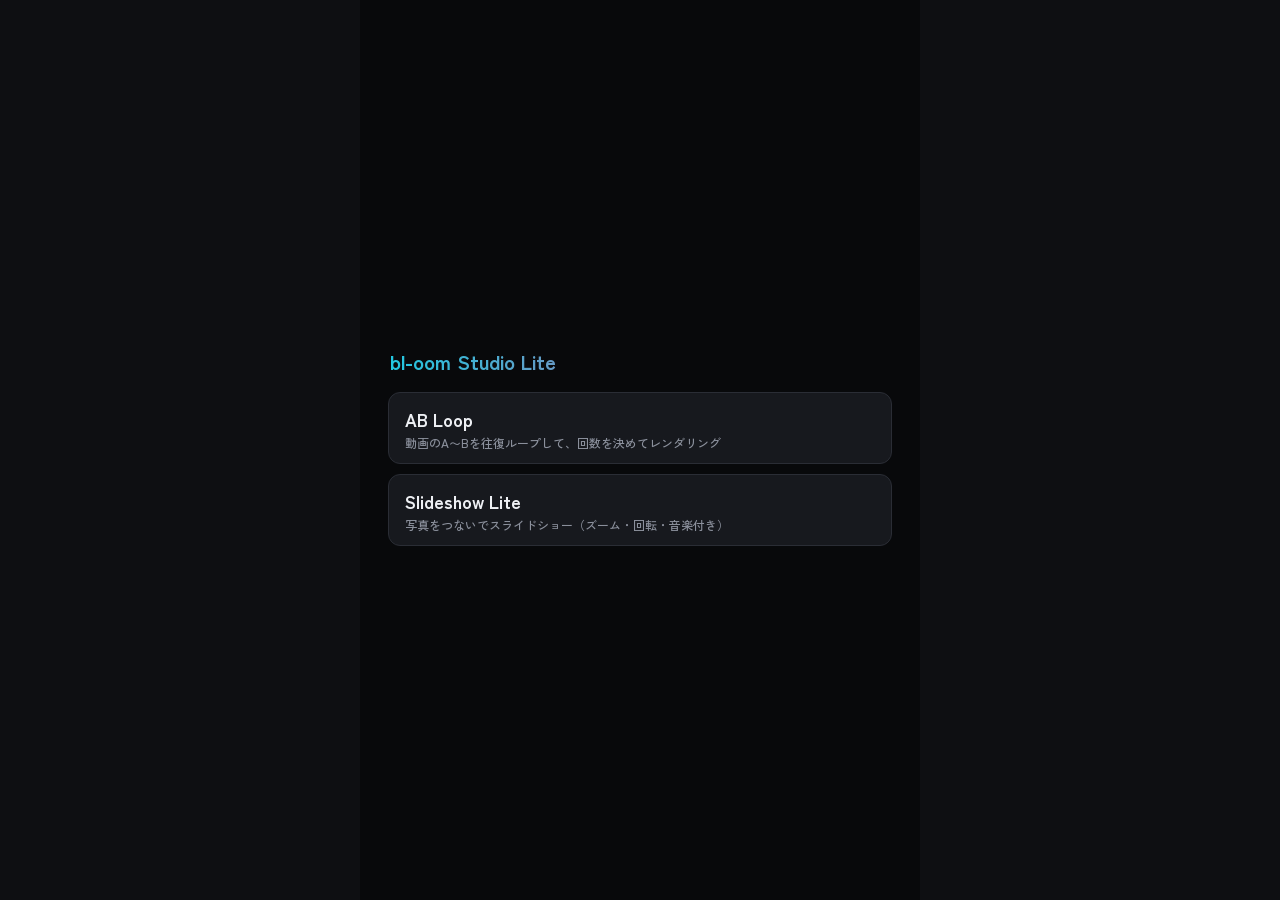
<file: index.html>
<!DOCTYPE html>
<html lang="ja">
<head>
<meta charset="utf-8">
<meta name="viewport" content="width=device-width,initial-scale=1">
<title>bl-oom Studio Lite</title>
<link rel="manifest" href="manifest.json">
<link rel="icon" href="icon.svg">
<meta name="theme-color" content="#0e0f12">
<script>
// 前回使った道具をそのまま開く（?menu を付けると一覧）
(function(){try{var id=localStorage.getItem('bl_studio_last');if(id&&!/[?&]menu/.test(location.search)&&/^(ab-loop|slideshow)$/.test(id))location.replace(id+'/')}catch(e){}})();
</script>
<link href="https://fonts.googleapis.com/css2?family=Zen+Kaku+Gothic+New:wght@500;700&family=Overpass+Mono:wght@600&display=swap" rel="stylesheet">
<link rel="stylesheet" href="common.css">
</head>
<body>
<script src="common.js"></script>
<script>BL.menu(null)</script>
</body>
</html>
</file>
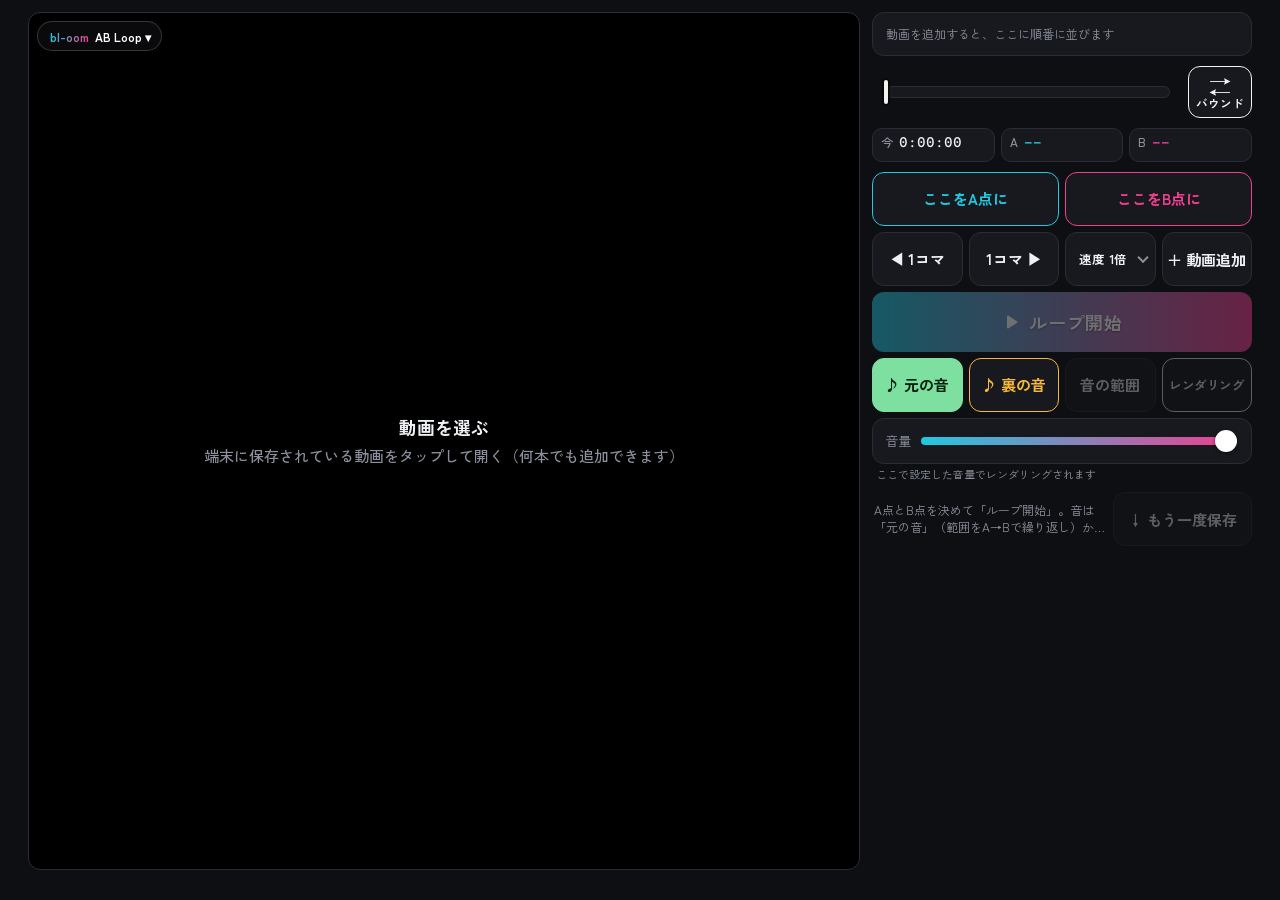
<file: ab-loop/index.html>
<!DOCTYPE html>
<html lang="ja">
<head>
<meta charset="utf-8">
<meta name="viewport" content="width=device-width,initial-scale=1">
<title>AB Loop – bl-oom Studio Lite</title>
<link rel="manifest" href="../manifest.json">
<link rel="icon" href="../icon.svg">
<meta name="theme-color" content="#0e0f12">
<link rel="preconnect" href="https://fonts.googleapis.com">
<link href="https://fonts.googleapis.com/css2?family=Zen+Kaku+Gothic+New:wght@500;700&family=Overpass+Mono:wght@600&display=swap" rel="stylesheet">
<link rel="stylesheet" href="../common.css">
<style>
/*
VOICE: 編集室の道具。静かで確実、操作に迷わない。
IDEA: 編集ソフトのタイムライン（IN/OUT点とループ範囲）。
PICTURE: 残りの高さいっぱいの映像プレビュー、その下にA-B範囲が光るタイムライン。
COLOUR/TYPE: 黒に近いモニター面、A=シアン、B=マゼンタ。Zen Kaku Gothic + 等幅数字。
LAYOUT: 常に1画面に収める。縦長画面は上プレビュー・下操作、幅広画面(Fold内画面)は左プレビュー・右操作。ボタン位置は固定。
*/






h1{order:-1;font-size:16px;margin:0 2px;font-weight:700;flex:none}
.stage{order:0;position:relative;flex:1 1 auto;min-height:120px;background:#000;border-radius:12px;overflow:hidden;border:1px solid var(--line)}
.stage video,.stage canvas{position:absolute;inset:0;width:100%;height:100%;object-fit:contain}
.stage canvas{display:none}
.stage.looping canvas{display:block}.stage.looping video{visibility:hidden}


.badge{position:absolute;left:8px;top:8px;font:600 12px "Overpass Mono",monospace;background:rgba(0,0,0,.65);padding:3px 9px;border-radius:99px;display:none}
.stage.looping .badge{display:none}
.badge,.fsbtn{display:none!important}
.stage.fs{position:fixed;inset:0;z-index:50;border-radius:0;border:0;background:#000;min-height:0}
.stage.fs .resume,.stage.fs .sheet{display:none}
.badge{pointer-events:none}

.stage:fullscreen .resume,.stage:fullscreen .sheet,.stage:fullscreen .badge{display:none!important}
.fsbtn{position:absolute;right:8px;top:8px;z-index:2;width:auto;height:32px;padding:0 10px;font-size:12px;background:rgba(0,0,0,.6);border:1px solid #fff3;display:none}
.stage.has .fsbtn{display:flex}.stage:fullscreen .fsbtn{display:none}
.side>*{order:1;flex:none}.side>h1{order:-1}
.clips{display:flex;gap:6px;overflow-x:auto;height:44px;flex:none;padding:3px;touch-action:pan-x;user-select:none;-webkit-user-select:none;-webkit-touch-callout:none;background:var(--panel);border:1px solid var(--line);border-radius:12px;scrollbar-width:none}
.clips::-webkit-scrollbar{display:none}
.clips .cl{position:relative;flex:0 0 64px;height:36px;border-radius:7px;overflow:hidden;border:2px solid transparent;background:#000;cursor:pointer}
.clips .cl img{width:100%;height:100%;object-fit:cover;display:block;pointer-events:none}
.clips .cl i{position:absolute;left:3px;bottom:1px;font:600 10px "Overpass Mono",monospace;font-style:normal;color:#fff;text-shadow:0 0 3px #000,0 0 2px #000}
.clips .cl.sel{border-color:var(--a)}
.clips .cl.play{border-color:var(--b)}
.clips .cl.lift{transform:scale(1.12);border-color:#fff;box-shadow:0 4px 14px #000a;z-index:2}
.clips .none{color:var(--mute);font-size:12px;display:flex;align-items:center;padding:0 10px;white-space:nowrap}
.cdel{color:#ff8a8a}
.tlrow{display:grid;grid-template-columns:minmax(0,1fr) 64px;gap:8px;align-items:center}
.tl{position:relative;height:44px;touch-action:none;cursor:ew-resize;margin:0 10px 0 14px}
.playb{height:46px;font-size:18px}





.grad{background:linear-gradient(90deg,var(--a),var(--b));color:#fff;border:0;text-shadow:0 1px 2px #0005;font-size:16px}
#esheet{border-color:transparent;background:linear-gradient(var(--bg),var(--bg)) padding-box,linear-gradient(90deg,var(--a),var(--b)) border-box;border:1.5px solid transparent}
#esheet .selb{border-color:#3a3f4b}
.erow{display:grid;grid-template-columns:48px minmax(0,1fr);gap:8px;align-items:center;color:var(--mute);font-size:13px}

.range{position:absolute;top:16px;height:12px;background:linear-gradient(90deg,var(--a),var(--b));opacity:.55;border-radius:6px;display:none}
.mk{position:absolute;top:14px;width:3px;height:28px;margin-left:-1.5px;display:none}
.mk.ghost{opacity:.5}
.mk.drag span{transform:translateX(-50%) scale(1.25)}
.mk span{position:absolute;top:-14px;left:50%;transform:translateX(-50%);font:700 12px "Overpass Mono",monospace;color:#000;border-radius:5px;padding:1px 7px;transition:transform .1s}
#mA{background:var(--a)}#mA span{background:var(--a)}#mB{background:var(--b)}#mB span{background:var(--b)}


.times div{background:var(--panel);border:1px solid var(--line);border-radius:10px;padding:4px 8px;white-space:nowrap;display:flex;gap:6px;align-items:baseline;height:34px}

#tA{color:var(--a)}#tB{color:var(--b)}

button,select,.dl{font:700 14px "Zen Kaku Gothic New",sans-serif;color:var(--ink);background:var(--panel);border:1px solid var(--line);border-radius:12px;height:46px;padding:4px 2px;cursor:pointer;display:flex;align-items:center;justify-content:center;text-align:center;line-height:1.15;width:100%}
label.btn{font:700 14px "Zen Kaku Gothic New",sans-serif;background:var(--panel);border:1px solid var(--line);border-radius:12px;height:46px;display:flex;align-items:center;justify-content:center;text-align:center;cursor:pointer}
button:active{transform:scale(.97)}
/* ボタンは影なしのフラット */
button,label.btn,.dl{box-shadow:none}
button:focus-visible,select:focus-visible{outline:2px solid var(--a);outline-offset:2px}

select{appearance:none;text-align-last:center;font-size:14px}
.setA{border-color:var(--a);color:var(--a)}.setB{border-color:var(--b);color:var(--b)}

.go{grid-column:span 4;height:52px;font-size:18px;background:linear-gradient(90deg,var(--a),var(--b));color:#fff;border:0;text-shadow:0 1px 2px #0005}
.go:disabled{opacity:.4}
.go{gap:8px;letter-spacing:.04em}

.go.on{background:linear-gradient(#17191e,#17191e) padding-box,linear-gradient(90deg,var(--a),var(--b)) border-box;border:2px solid transparent;color:#fff;text-shadow:none}

button.orig{border-color:#7ee0a0;color:#7ee0a0}
button.orig.on{background:#7ee0a0;color:#06210f}
label.bgm{border-color:#f5b83d;color:#f5b83d;overflow:hidden;white-space:nowrap;text-overflow:ellipsis;padding:0 8px;display:block;line-height:44px}
label.bgm.has{background:#f5b83d;color:#1a1300}






select.nat{display:none}

.selb{padding-right:16px!important;white-space:nowrap;font-size:12.5px!important;letter-spacing:-.02em}
.selb{position:relative}
.selb::after{content:"";position:absolute;right:8px;top:50%;width:6px;height:6px;border-right:2px solid var(--mute);border-bottom:2px solid var(--mute);transform:translateY(-70%) rotate(45deg)}
.sheet.pick{z-index:7}


.elab{color:var(--mute);font-size:12px;margin:2px 2px -2px}
.opt.sel,.qlist button.sel{background:linear-gradient(90deg,var(--a),var(--b));color:#fff;border:0;text-shadow:0 1px 2px #0005}









.estart{height:52px;flex:none}
.picklist button.sel{background:linear-gradient(90deg,var(--a),var(--b));color:#fff;border:0;text-shadow:0 1px 2px #0005}

.sheet[hidden]{display:none}
.shd{display:flex;justify-content:space-between;align-items:center}
.shd span{font:600 14px "Overpass Mono",monospace;color:var(--ink)}
.rg2{background:#f5b83d}
#bmA,#bmB{background:#f5b83d}#bmA span,#bmB span{background:#f5b83d}

.resume{position:absolute;left:12px;right:12px;bottom:12px;z-index:3;width:auto;height:52px;background:#9b8cff;color:#14102e;border:0;font-size:15px;white-space:nowrap;overflow:hidden;text-overflow:ellipsis;padding:0 12px;display:block}
.resume[hidden]{display:none}
.pbtn{border-color:#9b8cff;color:#c9c0ff}

.prow{display:grid;grid-template-columns:minmax(0,1fr) 90px;gap:6px}
.prow input{font:16px "Zen Kaku Gothic New",sans-serif;background:var(--panel);color:var(--ink);border:1px solid var(--line);border-radius:12px;height:46px;padding:0 12px}
.pinfo{margin:0;color:var(--mute);font-size:12px}
.plist{display:flex;flex-direction:column;gap:6px}
.pi{display:grid;grid-template-columns:64px minmax(0,1fr) 64px 52px;gap:8px;align-items:center;background:var(--panel);border:1px solid var(--line);border-radius:12px;padding:6px}
.pi.cur{border-color:#9b8cff}
.pi img,.pi .ph{width:64px;height:40px;object-fit:cover;border-radius:6px;background:#000}
.pi b{display:block;font-size:14px;white-space:nowrap;overflow:hidden;text-overflow:ellipsis}
.pi small{color:var(--mute);font-size:12px}
.pi button{height:40px;font-size:13px}
.pi .del{color:#ff8a8a}
/* 横長の画面（タブレット横向きなど）：左プレビュー、右操作 */
@media (min-width:700px) and (min-aspect-ratio:5/4){
  .wrap{max-width:none;display:grid;grid-template-columns:minmax(0,1fr) 380px;grid-template-rows:minmax(0,1fr);gap:12px;padding:12px max(var(--edge),env(safe-area-inset-right)) max(var(--edgeB),env(safe-area-inset-bottom)) max(var(--edge),env(safe-area-inset-left))}
  .stage{height:100%}
  .side{display:flex;flex-direction:column;gap:10px;overflow:auto;position:relative}
  h1{font-size:20px}
  button,select,.dl,label.btn{height:54px;font-size:15px}
  .go{height:60px}
  label.bgm{line-height:52px}
}
/* 横向きスマホなど高さが低いとき */
@media (max-height:520px) and (min-aspect-ratio:1/1){
  .wrap{display:grid;grid-template-columns:minmax(0,1fr) 340px;grid-template-rows:minmax(0,1fr);gap:8px;max-width:none}
  .stage{height:100%}
  .side{display:flex;flex-direction:column;gap:6px;overflow:auto;position:relative}
  h1{display:none}
}
@media (max-height:700px) and (max-aspect-ratio:1/1){h1{display:none}}
/* Fold内画面など幅が広い縦〜正方形：操作ボタンを大きく */
@media (min-width:700px) and (max-aspect-ratio:5/4){
  .wrap{max-width:860px;gap:10px;padding:12px max(var(--edge),env(safe-area-inset-right)) max(var(--edgeB),env(safe-area-inset-bottom)) max(var(--edge),env(safe-area-inset-left))}
  button,select,.dl,label.btn{height:52px;font-size:15px}
  .go{height:58px}
  label.bgm{line-height:50px}
}
</style>
</head>
<body>
<div class="wrap">
<div class="stage" id="stage">
  <video id="v" playsinline preload="auto"></video>
  <canvas id="cv"></canvas>
  <div class="badge" id="badge">▶ A→B</div>
  <button class="resume" id="resume" hidden></button>
  <button class="fsbtn" id="fs">⛶ 全画面</button>
  <label class="empty" id="empty" for="file"><div><b>動画を選ぶ</b>端末に保存されている動画をタップして開く（何本でも追加できます）</div></label>
</div>
<div class="side">
  <div class="sheet pick" id="pick" hidden>
    <div class="shd"><b id="pickT">選択</b><button id="pickX" class="okb mini">閉じる</button></div>
    <div class="picklist" id="pickL"></div>
  </div>
  <div class="sheet" id="esheet" hidden>
    <div class="shd"><b>レンダリング</b><button id="eclose" class="okb mini">閉じる</button></div>
    <select id="rep" class="nat" aria-label="回数"><option value="audio" selected>音声合わせ</option><option value="1">1回</option><option value="2">2回</option><option value="3">3回</option><option value="4">4回</option><option value="5">5回</option><option value="6">6回</option><option value="7">7回</option><option value="8">8回</option><option value="9">9回</option><option value="10">10回</option><option value="11">11回</option><option value="12">12回</option><option value="13">13回</option><option value="14">14回</option><option value="15">15回</option><option value="16">16回</option><option value="17">17回</option><option value="18">18回</option><option value="19">19回</option><option value="20">20回</option><option value="21">21回</option><option value="22">22回</option><option value="23">23回</option><option value="24">24回</option><option value="25">25回</option><option value="26">26回</option><option value="27">27回</option><option value="28">28回</option><option value="29">29回</option><option value="30">30回</option></select>
    <select id="q" class="nat" aria-label="画質"><option value="src" selected>素材と同じ</option><option value="720">標準（720p）</option><option value="1080">高め（1080p）</option></select>
    <small class="elab">回数</small>
    <button type="button" id="repAudio" class="opt">音声合わせ</button>
    <div class="repwrap" id="repwrap"><div class="repmark"></div><div class="repsl" id="repsl"></div></div>
    <small class="elab">画質</small>
    <div class="qlist" id="qlist"></div>
    <button id="estart" class="grad estart">レンダリング開始</button>
  </div>
  <div class="sheet" id="psheet" hidden>
    <div class="shd"><b>プロジェクト</b><button id="pclose" class="okb mini">閉じる</button></div>
    <div class="prow"><input id="pname" type="text" placeholder="プロジェクト名" maxlength="40"><button id="psave" class="okb">保存</button></div>
    <p class="pinfo" id="pinfo">動画・裏の音・A/B点・速度などをまとめてこの端末に保存します。</p>
    <div class="plist" id="plist"></div>
  </div>
  <div class="sheet" id="sheet" hidden>
    <div class="shd"><b>音のA・B</b><span id="bnow">0:00:00</span></div>
    <div class="tl" id="btl"><div class="track"></div><div class="range rg2" id="brange"></div>
      <div class="mk" id="bmA"><span>A</span></div><div class="mk" id="bmB"><span>B</span></div><div class="head" id="bhead" style="left:0"></div></div>
    <div class="times"><div><small>A</small><span id="btA">頭</span></div><div><small>B</small><span id="btB">最後</span></div><div><small>長さ</small><span id="bdur">--</span></div></div>
    <div class="grid">
      <button id="bback">◀ 1秒</button><button id="bplay">試聴</button><button id="bfwd">1秒 ▶</button><button id="bok" class="okb">閉じる</button>
      <button class="setA" id="bsetA">ここを音A</button><button class="setB" id="bsetB">ここを音B</button><button id="breset">リセット</button><button id="bclr">音を外す</button>
    </div>
  </div>
<div class="sheet" id="csheet" hidden>
    <div class="shd"><b id="cT">動画</b><button id="cX" class="okb mini">閉じる</button></div>
    <p class="pinfo" id="cInfo"></p>
    <div class="grid"><button id="cPrev" class="wide2">◀ 前へ</button><button id="cNext" class="wide2">後へ ▶</button><button id="cDel" class="wide2 cdel">この動画を外す</button><label class="btn wide2" for="file">＋ 動画追加</label></div>
  </div>
<div class="clips" id="clips"><div class="none">動画を追加すると、ここに順番に並びます</div></div>
<div class="tlrow">
<div class="tl" id="tl">
  <div class="track"></div>
  <div class="range" id="range"></div>
  <div class="mk" id="mA"><span>A</span></div>
  <div class="mk" id="mB"><span>B</span></div>
  <div class="head" id="head" style="left:0"></div>
</div>
<button class="mode" id="mode" data-m="pp" aria-label="バウンド" title="バウンド"><span class="mi">⇄</span><span class="mt">バウンド</span></button>
</div>
<div class="times">
  <div><small>今</small><span id="tN">0:00.00</span></div>
  <div><small>A</small><span id="tA">--</span></div>
  <div><small>B</small><span id="tB">--</span></div>
</div>
<div class="grid">
  <button class="setA wide2" id="setA">ここをA点に</button>
  <button class="setB wide2" id="setB">ここをB点に</button>
  <button id="back">◀ 1コマ</button>
  <button id="fwd">1コマ ▶</button>
  <select id="spd" aria-label="速度">
    <option value="0.25">0.25倍</option><option value="0.5">0.5倍</option><option value="1" selected>1倍（標準）</option><option value="1.5">1.5倍</option><option value="2">2倍</option><option value="3">3倍</option>
  </select>
  <label class="btn" for="file">＋ 動画追加</label>
  <button class="go" id="go" disabled><svg class="gi" viewBox="0 0 20 20" aria-hidden="true"><path d="M6 4.2v11.6c0 .6.7 1 1.2.7l9-5.8c.5-.3.5-1 0-1.3l-9-5.8C6.7 3.2 6 3.6 6 4.2z" fill="currentColor"/></svg><span>ループ開始</span></button>
  <button class="orig on" id="orig" aria-pressed="true">♪ 元の音</button>
  <label class="btn bgm" for="bfile" id="bname">♪ 裏の音</label>
  <button id="bopen" disabled>音の範囲</button>
  <button id="exp" class="exp" disabled>レンダリング</button>
  <div class="volbox"><label class="vol"><span>音量</span><input type="range" id="bvol" min="0" max="1" step="0.05" value="1" aria-label="音量"></label><small>ここで設定した音量でレンダリングされます</small></div>
  <button id="popen" class="pbtn" hidden>プロジェクト</button>
</div>
<div class="bar">
  <p class="note" id="note">A点とB点を決めて「ループ開始」。音は「元の音」（範囲をA→Bで繰り返し）か「裏の音」。A・B未指定なら動画全体。右のボタンで「バウンド」（逆再生で戻る）と「ループ」（Aに戻る）を切り替え。元の音は流れません。</p>
  <a id="dl" class="dl">↓ もう一度保存</a>
</div>
</div>
<input type="file" id="file" accept="video/*" multiple>
<input type="file" id="bfile" accept="audio/*,video/*">
<audio id="bgm" loop preload="auto"></audio>
</div>

<script src="../mp4-muxer.js"></script>
<script src="../common.js"></script>
<script>
{
const $=id=>document.getElementById(id);
const v=$('v'),cv=$('cv'),ctx=cv.getContext('2d'),stage=$('stage'),note=$('note');
let A=null,B=null,url=null,fps=30;
let cacheQ=null,rec=null,chunks=[],recOn=false,expPending=false,cycles=0,recMime='';
const bgm=$('bgm');let bUrl=null,actx=null,gain=null,adest=null;
// 音の出どころ：元の音（動画のループ範囲をA→Bで繰り返す）／裏の音／なし
let useOrig=true;
const hasAud=()=>useOrig?clips.length>0:!!bUrl;
// 元の音：ループ中は今流れている動画の範囲、止まっている時は選んでいる動画の範囲
const effA=()=>useOrig?(looping&&curAud.url?curAud.a:span()[0]):(bA||0);
const effB=()=>useOrig?(looping&&curAud.url?curAud.b:span()[1]):bB;
function syncSrc(){const want=useOrig?(looping&&curAud.url?curAud.url:url):bUrl;if(want){if(bgm.src!==want){bgm.src=want}}else if(bgm.getAttribute('src')){bgm.pause();bgm.removeAttribute('src');bgm.load()}
  const o=$('orig');o.classList.toggle('on',useOrig);o.setAttribute('aria-pressed',useOrig);
  $('bname').classList.toggle('has',!useOrig&&!!bUrl);$('bopen').disabled=useOrig||!bUrl;if(useOrig)$('sheet').hidden=true}
function setOrig(on){const was=!bgm.paused;useOrig=on;bgm.pause();syncSrc();if(was||(looping&&phase))bgmPlay(true)}
function audioInit(){
  if(actx)return;
  try{actx=new (window.AudioContext||window.webkitAudioContext)();
    const src=actx.createMediaElementSource(bgm);gain=actx.createGain();adest=actx.createMediaStreamDestination();
    src.connect(gain);gain.connect(actx.destination);gain.connect(adest);gain.gain.value=+$('bvol').value;
  }catch(e){actx=null}
}
function bgmPlay(fromStart){if(!hasAud())return;syncSrc();audioInit();if(actx&&actx.state==='suspended')actx.resume();if(fromStart)bgm.currentTime=effA();bgm.play().catch(()=>{})}
let bA=null,bB=null,bPrev=false;bgm.loop=false;
const bEnd=()=>bB!=null?bB:(bgm.duration||0);
// 音のループ：A→Bまで流れたら瞬時にAへ戻る
let recOnce=false,audioDone=false;
function bWrap(){const a=effA(),b=effB();if(b!=null&&bgm.currentTime>=b){if(recOnce){bgm.pause();audioDone=true}else bgm.currentTime=a}}
bgm.onended=()=>{if(recOnce){audioDone=true;return}if(bPrev||looping){bgm.currentTime=effA();bgm.play().catch(()=>{})}};
bgm.ontimeupdate=()=>{bWrap();bui()};
(function bw(){if(!bgm.paused)bWrap();if(!$('sheet').hidden)bui();requestAnimationFrame(bw)})();
const bpct=x=>((bgm.duration?x/bgm.duration:0)*100)+'%';
function bui(){
  const d=bgm.duration||0;$('bdur').textContent=d?fmt(d):'--';$('bnow').textContent=fmt(bgm.currentTime);
  $('bhead').style.left=bpct(bgm.currentTime);
  $('btA').textContent=bA!=null?fmt(bA):'頭';$('btB').textContent=bB!=null?fmt(bB):'最後';
  $('bmA').style.display=bA!=null?'block':'none';$('bmA').style.left=bpct(bA||0);
  $('bmB').style.display=bB!=null?'block':'none';$('bmB').style.left=bpct(bB||0);
  const a=bA||0,b=bEnd();const rg=$('brange');
  if(d&&(bA!=null||bB!=null)){rg.style.display='block';rg.style.left=bpct(a);rg.style.width=((b-a)/d*100)+'%'}else rg.style.display='none';
  $('bplay').textContent=(!bgm.paused&&bPrev)?'停止':'試聴';
}
bgm.onloadedmetadata=bui;
function bseek(x){const d=bgm.duration||0;bgm.currentTime=Math.max(0,Math.min(d,x));bui()}
$('bopen').onclick=()=>{$('csheet').hidden=true;$('psheet').hidden=true;$('esheet').hidden=true;$('sheet').hidden=false;bui()};
$('bok').onclick=()=>{if(bPrev&&!looping){bgm.pause()}bPrev=false;$('sheet').hidden=true;bui()};
$('bplay').onclick=()=>{audioInit();if(actx&&actx.state==='suspended')actx.resume();
  if(!bgm.paused&&bPrev){bgm.pause();bPrev=false}else{bPrev=true;if(bB!=null&&bgm.currentTime>=bB||bgm.currentTime<(bA||0))bgm.currentTime=bA||0;bgm.play().catch(()=>{})}bui()};
$('bback').onclick=()=>bseek(bgm.currentTime-1);
$('bfwd').onclick=()=>bseek(bgm.currentTime+1);
$('bsetA').onclick=()=>{bA=bgm.currentTime;if(bB!=null&&bB<=bA)bB=null;bui()};
$('bsetB').onclick=()=>{const x=bgm.currentTime;if(x>(bA||0)+0.05){bB=x;bgm.currentTime=bA||0}bui()};
$('breset').onclick=()=>{bA=null;bB=null;bui()};
{const t2=$('btl');const sk=e=>{const r=t2.getBoundingClientRect();bseek((e.clientX-r.left)/r.width*(bgm.duration||0))};
 t2.onpointerdown=e=>{t2.setPointerCapture(e.pointerId);sk(e);t2.onpointermove=sk};t2.onpointerup=()=>{t2.onpointermove=null}}
function bgmStop(){if(!bPrev)bgm.pause()}
let aFile=null;
function loadAudio(f,a,b){
  if(bUrl)URL.revokeObjectURL(bUrl);aFile=f;bUrl=URL.createObjectURL(f);useOrig=false;
  const n=$('bname');n.textContent='♪ '+f.name;$('bclr').disabled=false;bA=a??null;bB=b??null;syncSrc();
}
$('bfile').onchange=e=>{const f=e.target.files[0];if(!f)return;e.target.value='';aHandle=null;if(pend&&pend.step==='a'){pendAudio(f);return}loadAudio(f);audioInit();if(looping&&phase)bgmPlay(true)};
$('orig').onclick=()=>{if(recOn)return;setOrig(!useOrig);note.textContent=useOrig?'元の音：ループ範囲の音をA→Bで繰り返します（逆再生はしません）。':(bUrl?'裏の音を流します。':'音なしでループします。')};
$('bclr').onclick=()=>{bgmStop();aFile=null;aHandle=null;bA=null;bB=null;$('sheet').hidden=true;$('bopen').disabled=true;bui();if(bUrl)URL.revokeObjectURL(bUrl);bUrl=null;useOrig=true;syncSrc();
  const n=$('bname');n.textContent='♪ 裏の音';$('bclr').disabled=true;$('bfile').value=''};
$('bvol').oninput=()=>{const x=+$('bvol').value;if(gain)gain.gain.value=x;else bgm.volume=x};
let looping=false,phase='',segs=[],raf=0,t=0,u=0,last=0,vfcId=0,cancelCap=null;
// ===== 複数の動画：帯に並べた順に流す（本ごとにA・B点を持つ）=====
let clips=[],sel=-1,pi=-1,P=[],cyc=0,curK=-1,seekTo=null,cid=0;
let curAud={url:null,a:0,b:null}; // 元の音：今流している動画の範囲

// 時間の表示は30pのタイムコード（共通）
const tc=BL.tc,fmt=BL.tc;
// 表示する動画：ループ中は今流れている動画、止まっている時は選んでいる動画
function vc(){if(looping){const p=phase==='play'&&P[curK];return p?p.s.c:clips[pi]}return clips[sel]}
const dur=()=>{const c=vc();return (c&&c.dur)||v.duration||0};
const pct=s=>(dur()?s/dur()*100:0)+'%';
function clipSpan(c){let a=c.A??0,b=c.B??c.dur;if(a>b)[a,b]=[b,a];return[a,b]}
// A・B未指定なら動画の頭と最後を使う
function span(){const c=vc();if(!c)return[0,0];const isSel=c===clips[sel]&&!looping;let a=(isSel?A:c.A)??0,b=(isSel?B:c.B)??dur();if(a>b)[a,b]=[b,a];return[a,b]}
const IC_PLAY='<svg class="gi" viewBox="0 0 20 20" aria-hidden="true"><path d="M6 4.2v11.6c0 .6.7 1 1.2.7l9-5.8c.5-.3.5-1 0-1.3l-9-5.8C6.7 3.2 6 3.6 6 4.2z" fill="currentColor"/></svg>',IC_PAUSE='<svg class="gi" viewBox="0 0 20 20" aria-hidden="true"><rect x="5.5" y="4" width="2.4" height="12" rx="1.2" fill="currentColor"/><rect x="12.1" y="4" width="2.4" height="12" rx="1.2" fill="currentColor"/></svg>';
let goState=null;
function setGo(on=looping){if(goState===on)return;goState=on;$('go').innerHTML=(on?IC_PAUSE:IC_PLAY)+'<span>'+(on?'停止':'ループ開始')+'</span>'}
function ui(){
  if(!looping&&sel>=0&&clips[sel]){clips[sel].A=A;clips[sel].B=B}
  const c=vc(),isSel=c&&c===clips[sel]&&!looping,dA=c?(isSel?A:c.A):null,dB=c?(isSel?B:c.B):null;
  const cur=looping?t:v.currentTime;
  $('tN').textContent=tc(cur);$('head').style.left=pct(cur);
  $('tA').textContent=dA!=null?tc(dA):(c?'頭':'--');$('tB').textContent=dB!=null?tc(dB):(c?'最後':'--');
  {const[sa,sb]=span(),on=dur()?'block':'none';$('mA').style.display=on;$('mA').style.left=pct(sa);$('mA').classList.toggle('ghost',dA==null);$('mB').style.display=on;$('mB').style.left=pct(sb);$('mB').classList.toggle('ghost',dB==null)}
  const r=$('range');
  if(dur()){const[ra,rb]=span();r.style.display='block';r.style.left=pct(ra);r.style.width=((rb-ra)/dur()*100)+'%';r.style.opacity=(dA==null&&dB==null)?'.25':'.55'}else r.style.display='none';
  const ok=clips.some(x=>{if(!x.dur)return false;const[a,b]=clipSpan(x);return b-a>0.1});$('go').disabled=!ok;$('exp').disabled=!ok||recOn||(looping&&phase==='capture');
  setGo();if(looping)$('go').disabled=false;
}

// ----- 動画の帯 -----
function renderClips(){const s=$('clips');
  if(!clips.length){s.innerHTML='<div class="none">動画を追加すると、ここに順番に並びます</div>';return}
  s.innerHTML=clips.map((c,i)=>'<div class="cl'+(i===sel?' sel':'')+(looping&&i===pi?' play':'')+'" data-i="'+i+'">'+(c.thumb?'<img src="'+c.thumb+'" alt="">':'')+'<i>'+(i+1)+'</i></div>').join('')}
function setPlay(i){if(i===pi)return;pi=i;[...$('clips').children].forEach((e,j)=>e.classList.toggle('play',looping&&j===i));
  const el=$('clips').children[i],s=$('clips');if(el&&el.classList){const l=el.offsetLeft,r=l+el.offsetWidth;if(l<s.scrollLeft||r>s.scrollLeft+s.clientWidth)s.scrollTo({left:l-s.clientWidth/2+el.offsetWidth/2,behavior:'smooth'})}}
// 動画の長さ・大きさ・サムネイルを裏で読む
function probe(c){return new Promise(res=>{const pv=document.createElement('video');pv.muted=true;pv.playsInline=true;pv.preload='auto';
  let done=false;const end=()=>{if(done)return;done=true;pv.removeAttribute('src');try{pv.load()}catch(e){}renderClips();ui();res()};
  pv.onloadedmetadata=()=>{c.dur=pv.duration;c.w=pv.videoWidth;c.h=pv.videoHeight;pv.currentTime=Math.min((c.A??0)+0.1,(c.dur||1)/2)};
  pv.onseeked=()=>{try{const cc=document.createElement('canvas');cc.width=96;cc.height=54;const x=cc.getContext('2d');x.fillStyle='#000';x.fillRect(0,0,96,54);
    const k=Math.min(96/c.w,54/c.h),w=c.w*k,h=c.h*k;x.drawImage(pv,(96-w)/2,(54-h)/2,w,h);c.thumb=cc.toDataURL('image/jpeg',.6)}catch(e){}end()};
  pv.onerror=end;setTimeout(end,10000);pv.src=c.url})}
let vFile=null,curPid=null;
function showStage(on){$('empty').style.display=on?'none':'';stage.classList.toggle('has',on);if(on)$('resume').hidden=true}
function selectClip(i,at){
  if(i<0||i>=clips.length)return;
  if(sel>=0&&clips[sel]&&!looping){clips[sel].A=A;clips[sel].B=B}
  sel=i;const c=clips[i];url=c.url;vFile=c.file;A=c.A;B=c.B;
  const to=at??(A??0);v.muted=false;
  if(v.src!==c.url){seekTo=to;v.src=c.url}else{v.currentTime=to}
  syncSrc();renderClips();ui();
}
function addClip(f,a,b){const c={id:++cid,file:f,name:f.name,url:URL.createObjectURL(f),A:a??null,B:b??null,dur:0,w:0,h:0,thumb:''};
  c.ready=probe(c);clips.push(c);showStage(true);return c}
function addClips(files){if(!files.length)return;stopLoop();const start=clips.length;files.forEach(f=>addClip(f));selectClip(start);
  note.textContent=files.length>1?files.length+'本の動画を追加しました（全部で'+clips.length+'本）。帯の動画をタップすると、その動画のA・B点を決められます。':(clips.length>1?clips.length+'本目に「'+files[0].name+'」を追加しました。':files[0].name)}
function clearClips(){stopLoop();clips.forEach(c=>URL.revokeObjectURL(c.url));clips=[];sel=-1;pi=-1;url=null;vFile=null;A=B=null;
  v.removeAttribute('src');try{v.load()}catch(e){}showStage(false);syncSrc();renderClips();ui()}
$('file').onchange=e=>{const fs=[...(e.target.files||[])];e.target.value='';if(!fs.length)return;vHandle=null;if(pend&&pend.step==='v'){pendVideos(fs);return}curPid=null;addClips(fs)};
v.onloadedmetadata=()=>{if(seekTo!=null){v.currentTime=seekTo;seekTo=null}ui()};
v.ontimeupdate=ui;v.onplay=ui;v.onpause=ui;
// 帯の動画を長押しでつかんで、左右に動かすと順番を入れ替え
let cd=null,cdEnd=0;
{const S=$('clips');
 S.addEventListener('contextmenu',e=>e.preventDefault());
 S.addEventListener('pointerdown',e=>{const el=e.target.closest('.cl');if(!el||recOn||busy)return;
   cd={i:+el.dataset.i,x:e.clientX,y:e.clientY,pid:e.pointerId,drag:false,raf:0,timer:setTimeout(()=>{if(!cd)return;
     if(looping)stopLoop();ui();cd.drag=true;cd.selC=clips[sel];try{S.setPointerCapture(cd.pid)}catch(_){}try{navigator.vibrate&&navigator.vibrate(15)}catch(_){}
     liftR();note.textContent='そのまま左右に動かすと順番を入れ替えられます。';edge()},320)}});
 const liftR=()=>{renderClips();const el=S.children[cd.i];if(el)el.classList.add('lift')};
 const over=x=>{const r=S.getBoundingClientRect(),el=document.elementFromPoint(Math.max(r.left+4,Math.min(r.right-4,x)),r.top+r.height/2),t=el&&el.closest&&el.closest('.cl');
   if(t&&+t.dataset.i!==cd.i){const to=+t.dataset.i,[c]=clips.splice(cd.i,1);clips.splice(to,0,c);cd.i=to;sel=clips.indexOf(cd.selC);liftR()}};
 const edge=()=>{if(!cd||!cd.drag)return;const r=S.getBoundingClientRect();let v=0;if(cd.x<r.left+40)v=-8;else if(cd.x>r.right-40)v=8;if(v){S.scrollLeft+=v;over(cd.x)}cd.raf=requestAnimationFrame(edge)};
 S.addEventListener('pointermove',e=>{if(!cd)return;if(!cd.drag){if(Math.hypot(e.clientX-cd.x,e.clientY-cd.y)>10){clearTimeout(cd.timer);cd=null}return}cd.x=e.clientX;over(e.clientX)});
 S.addEventListener('touchmove',e=>{if(cd&&cd.drag)e.preventDefault()},{passive:false});
 const end=()=>{if(!cd)return;clearTimeout(cd.timer);cancelAnimationFrame(cd.raf);if(cd.drag){cdEnd=performance.now();renderClips();ui();note.textContent='順番を入れ替えました（今 '+clips.length+'本）。'}cd=null};
 S.addEventListener('pointerup',end);S.addEventListener('pointercancel',()=>{if(cd&&!cd.drag){clearTimeout(cd.timer);cd=null}else end()});}
// 帯をタップ：その動画を選ぶ（選んでいる動画をもう一度タップで、並べ替え・外すメニュー）
$('clips').onclick=e=>{const x=e.target.closest('[data-i]');if(!x||recOn||busy||performance.now()-cdEnd<400)return;const i=+x.dataset.i;
  if(i===sel&&!looping){openClipMenu();return}
  if(looping)stopLoop();selectClip(i);note.textContent='動画'+(i+1)+'「'+clips[i].name+'」を選びました。A・B点はこの動画ごとに決められます。'};
function openClipMenu(){const c=clips[sel];if(!c)return;['pick','esheet','psheet','sheet'].forEach(id=>$(id).hidden=true);
  $('cT').textContent='動画 '+(sel+1)+' / '+clips.length;$('cInfo').textContent=c.name;
  $('cPrev').disabled=sel===0;$('cNext').disabled=sel===clips.length-1;$('cDel').textContent='この動画を外す';delete $('cDel').dataset.sure;$('csheet').hidden=false}
function moveClip(to){if(to<0||to>=clips.length)return;const[c]=clips.splice(sel,1);clips.splice(to,0,c);sel=to;renderClips();openClipMenu()}
$('cPrev').onclick=()=>moveClip(sel-1);$('cNext').onclick=()=>moveClip(sel+1);
$('cX').onclick=()=>{$('csheet').hidden=true};
$('cDel').onclick=()=>{const d=$('cDel');if(!d.dataset.sure){d.dataset.sure=1;d.textContent='本当に外す？';setTimeout(()=>{if(d.dataset.sure){delete d.dataset.sure;d.textContent='この動画を外す'}},3000);return}
  const[c]=clips.splice(sel,1);URL.revokeObjectURL(c.url);$('csheet').hidden=true;
  if(!clips.length){sel=-1;clearClips();note.textContent='動画を外しました。';return}
  const n=Math.min(sel,clips.length-1);sel=-1;selectClip(n);note.textContent='「'+c.name+'」を外しました（残り'+clips.length+'本）。'};
// fpsの推定
if('requestVideoFrameCallback' in HTMLVideoElement.prototype){
  let pm=null,cnt=0,acc=0;
  const est=(n,m)=>{if(pm!=null){const d=m.mediaTime-pm;if(d>0.005&&d<0.1){acc+=d;cnt++;if(cnt>=8){fps=Math.round(cnt/acc);cnt=0;acc=0}}}pm=m.mediaTime;v.requestVideoFrameCallback(est)};
  v.requestVideoFrameCallback(est);
}

function seek(s){stopLoop();v.pause();v.currentTime=Math.max(0,Math.min(dur(),s));ui()}
$('back').onclick=()=>seek(v.currentTime-1/BL.FPS);
$('fwd').onclick=()=>seek(v.currentTime+1/BL.FPS);
$('setA').onclick=()=>{if(!v.src)return;stopLoop();A=v.currentTime;ui()};
$('setB').onclick=()=>{if(!v.src)return;stopLoop();B=v.currentTime;ui()};
$('spd').onchange=()=>{if(looping&&phase==='capture')v.playbackRate=1};

// タイムライン操作
const tl=$('tl');
// タイムラインはA点・B点のつまみを動かす（再生ヘッドは動かさない）
// 指をバーから下へ離すほど細かく動く（40px以上で1/10、120px以上で1/40）
let drag=null,seekBusy=false,seekWant=null;
function previewAt(x){seekWant=x;if(seekBusy)return;seekBusy=true;v.currentTime=x}
v.addEventListener('seeked',()=>{seekBusy=false;if(seekWant!=null&&Math.abs(v.currentTime-seekWant)>0.001){const x=seekWant;seekWant=null;previewAt(x)}else seekWant=null});
tl.onpointerdown=e=>{
  if(!dur()||recOn||busy)return;const wasLoop=looping;stopLoop();v.pause();
  const r=tl.getBoundingClientRect(),x=(e.clientX-r.left)/r.width*dur(),[a,b]=span();
  const which=Math.abs(x-a)<=Math.abs(x-b)?'A':'B';
  drag={which,lastX:e.clientX,val:which==='A'?a:b,wasLoop};
  tl.setPointerCapture(e.pointerId);$('m'+which).classList.add('drag');previewAt(drag.val);ui();
};
tl.onpointermove=e=>{
  if(!drag)return;const r=tl.getBoundingClientRect();
  const dy=e.clientY-r.bottom,k=dy>120?1/40:dy>40?0.1:1;
  const dx=e.clientX-drag.lastX;drag.lastX=e.clientX;
  const [a,b]=span(),d=dur();let nv=drag.val+dx/r.width*d*k;
  nv=drag.which==='A'?Math.max(0,Math.min(nv,b-0.05)):Math.min(d,Math.max(nv,a+0.05));
  drag.val=nv;if(drag.which==='A'){A=nv;if(B==null)B=b}else{B=nv;if(A==null)A=a}
  previewAt(nv);note.textContent=(drag.which==='A'?'A点 ':'B点 ')+tc(nv)+(k<1?'（細かく調整中）':'　※指を下にずらすと細かく動きます');ui();
};
tl.onpointerup=tl.onpointercancel=()=>{if(!drag)return;const again=drag.wasLoop;$('m'+drag.which).classList.remove('drag');drag=null;ui();if(again)startLoop()};

$('go').onclick=()=>{if(busy)return;looping?stopLoop():startLoop()};

function clearCache(){segs.forEach(s=>s.frames.forEach(b=>b.close&&b.close()));segs=[];P=[];cyc=0;curK=-1}

function stopLoop(){
  if(!looping)return;
  looping=false;phase='';cancelAnimationFrame(raf);bgmStop();if(cancelCap)cancelCap();expPending=false;if(recOn){recOn=false;recOnce=false;rec.onstop=null;try{rec.stop()}catch(e){}setRecUI(false)}
  v.pause();v.muted=false;
  const back=t,wasSel=clips[pi]===clips[sel];clearCache();stage.classList.remove('looping');curAud={url:null,a:0,b:null};
  setGo(false);$('go').classList.remove('on');pi=-1;
  if(sel>=0)selectClip(sel,wasSel?back:undefined);
  note.textContent='停止しました。';ui();
}

// 1本ぶんのA→Bを再生しながら、逆再生・くり返し用のコマを取っておく
function captureSeg(seg,a,b){return new Promise(async res=>{
  const c=seg.c;let done=false;
  if(v.src!==c.url){await new Promise(r=>{const f=()=>{v.removeEventListener('loadedmetadata',f);r()};v.addEventListener('loadedmetadata',f);seekTo=null;v.src=c.url})}
  if(!looping){res(false);return}
  await new Promise(r=>{v.onseeked=()=>{v.onseeked=null;r()};v.currentTime=a});
  if(!looping){res(false);return}
  const grab=async m=>{const lt=seg.times.length?seg.times[seg.times.length-1]:-1;if(lt>=0&&m<lt+1/30-0.004&&m<b-0.001)return; // 30pぶんだけ取る
    const bm=await createImageBitmap(v,{resizeWidth:seg.cw,resizeHeight:seg.ch});if(!looping){bm.close();return}
    seg.frames.push(bm);seg.times.push(m);showSeg(seg,seg.frames.length-1);t=m;ui()};
  const finish=()=>{if(done)return;done=true;v.pause();cancelCap=null;v.onended=null;res(seg.frames.length>=2)};
  if('requestVideoFrameCallback' in v){
    const cb=async(n,m)=>{if(done)return;if(!looping){done=true;res(false);return}
      if(m.mediaTime>b+0.001){finish();return}
      await grab(m.mediaTime);
      if(m.mediaTime>=b-0.5/fps){finish();return}
      vfcId=v.requestVideoFrameCallback(cb)};
    vfcId=v.requestVideoFrameCallback(cb);
    v.onended=finish;
    cancelCap=()=>{v.cancelVideoFrameCallback(vfcId);v.onended=null;if(!done){done=true;res(false)}};
    await grab(a);v.play();
  }else{
    // 非対応ブラウザ：1コマずつシークして取得
    let stop=false;cancelCap=()=>{stop=true};
    for(let x=a;x<=b+1e-6&&!stop;x+=1/fps){
      await new Promise(r=>{v.onseeked=()=>{v.onseeked=null;r()};v.currentTime=x});
      if(stop||!looping){done=true;res(false);return}await grab(x);
    }
    finish();
  }
})}
// 形が違う動画は、全体の画面の中に黒い余白付きで収める
// プレビューは動画ごとの形のまま画面いっぱいに出す（全画面でも横の動画は横いっぱい）。録画中だけは書き出しと同じ形
let frameW=0,frameH=0;
function showSeg(seg,i){
  if(rec&&rec.state==='recording'){if(cv.width!==frameW||cv.height!==frameH){cv.width=frameW;cv.height=frameH}drawSeg(ctx,seg,i);return}
  if(cv.width!==seg.cw||cv.height!==seg.ch){cv.width=seg.cw;cv.height=seg.ch}ctx.drawImage(seg.frames[i],0,0)}
function drawSeg(x,seg,i){const W=x.canvas.width,H=x.canvas.height;if(seg.cw<W||seg.ch<H){x.fillStyle='#000';x.fillRect(0,0,W,H)}x.drawImage(seg.frames[i],seg.ox,seg.oy)}
function idxIn(s,x){const ts=s.times;let lo=0,hi=ts.length-1;while(lo<hi){const m=(lo+hi+1)>>1;if(ts[m]<=x)lo=m;else hi=m-1}return lo}
// 流れ：ループ＝1本目A→B、2本目A→B…／バウンド＝1本目A→B→A、2本目A→B→A…（最後まで行ったら1本目へ）
function buildPlan(){P=segs.map(s=>{const a=s.times[0],b=s.times[s.times.length-1],sg=b-a;return{s,a,b,seg:sg,L:fwd?sg:2*sg}});cyc=P.reduce((x,p)=>x+p.L,0)}
function at(uu){let r=uu;for(let k=0;k<P.length;k++){const p=P[k];if(r<p.L||k===P.length-1){r=Math.max(0,Math.min(r,p.L));const back=!fwd&&r>p.seg;return{k,p,tt:fwd?p.a+r:(back?p.b-(r-p.seg):p.a+r),back}}r-=p.L}return null}
// 元の音：その動画の範囲(A→B)を流す
function audTo(c,a,b){curAud={url:c.url,a,b};audioInit();if(actx&&actx.state==='suspended')actx.resume();
  if(bgm.src!==c.url){bgm.src=c.url;bgm.addEventListener('loadedmetadata',()=>{if(curAud.url!==c.url)return;bgm.currentTime=a;if(looping)bgm.play().catch(()=>{})},{once:true})}
  else{bgm.currentTime=a;bgm.play().catch(()=>{})}}

async function startLoop(){
  if(!clips.length)return;
  if(sel>=0){clips[sel].A=A;clips[sel].B=B}
  looping=true;phase='capture';clearCache();setGo(true);$('go').classList.add('on');
  note.textContent='動画の情報を読み込んでいます…';
  await Promise.all(clips.map(c=>c.ready));
  if(!looping)return;
  const list=clips.map(c=>{const[a,b]=clipSpan(c);return{c,a,b}}).filter(x=>x.c.dur&&x.c.w&&x.b-x.a>0.1);
  if(!list.length){looping=false;phase='';setGo(false);$('go').classList.remove('on');note.textContent='流せる範囲がありません（A・B点を確認してください）。';ui();return}
  // 解像度：全部の動画が収まる大きさが基準。全部のコマがメモリ上限(約350MB)に収まるよう調整
  cacheQ=$('q').value;const maxH=cacheQ==='src'?Infinity:+cacheQ;
  const[FW,FH]=frameSize(list.map(x=>x.c));
  // コマは30pで取る（60pの動画でも半分で済む）。動画ごとの実際の大きさで見積もる
  const need1=list.reduce((sum,x)=>{const k=Math.min(FW/x.c.w,FH/x.c.h);return sum+((x.b-x.a)*30+10)*x.c.w*x.c.h*k*k*4},0);
  let s=Math.min(1,maxH/Math.min(FW,FH));
  const budget=450e6,need=need1*s*s;
  if(need>budget)s*=Math.sqrt(budget/need);
  const W=Math.max(2,Math.round(FW*s/2)*2),H=Math.max(2,Math.round(FH*s/2)*2);
  frameW=W;frameH=H;cv.width=W;cv.height=H;stage.classList.add('looping');
  v.pause();v.muted=true;v.playbackRate=1;
  if(!useOrig)bgmPlay(true);
  const many=list.length>1;
  for(let k=0;k<list.length;k++){
    if(!looping)return;
    const{c,a,b}=list[k];setPlay(clips.indexOf(c));
    const sc=Math.min(W/c.w,H/c.h),cw=Math.max(2,Math.round(c.w*sc)),ch=Math.max(2,Math.round(c.h*sc));
    const seg={c,frames:[],times:[],cw,ch,ox:Math.round((W-cw)/2),oy:Math.round((H-ch)/2)};
    $('badge').textContent=(many?'動画'+(k+1)+'/'+list.length+' ':'')+'▶ A→B（準備中）';
    note.textContent=(many?'動画'+(k+1)+'/'+list.length+'：':'')+'1回目のA→Bで逆再生用のコマを準備しています…';
    if(useOrig)audTo(c,a,b);
    const ok=await captureSeg(seg,a,b);
    if(!looping){seg.frames.forEach(b=>b.close());return}
    if(ok)segs.push(seg);else seg.frames.forEach(b=>b.close());
  }
  if(!segs.length){note.textContent='コマを取得できませんでした。範囲を広げてください。';stopLoop();return}
  phase='play';buildPlan();
  // 1本だけのバウンドは、準備のA→Bに続けてBから逆再生で戻る
  u=(segs.length===1&&!fwd)?P[0].seg:0;curK=segs.length===1?0:-1;last=performance.now();
  note.textContent=(fwd?'ループ中（':'バウンド中（')+(segs.length>1?segs.length+'本 / ':'')+segs.reduce((n,x)=>n+x.frames.length,0)+'コマ / '+W+'×'+H+'）';
  if(expPending){expPending=false;exportNow()}
  raf=requestAnimationFrame(tick);
}

let fwd=false;
function setMode(m){fwd=m==='fw';const b=$('mode');b.dataset.m=fwd?'fw':'pp';b.innerHTML=BL.modeHTML(!fwd);b.setAttribute('aria-label',fwd?'ループ':'バウンド');b.title=fwd?'ループ':'バウンド';b.classList.toggle('fwd',fwd);
  // 再生中に切り替えたら、今の動画・位置のまま続ける
  if(looping&&phase==='play'&&P.length){const e=at(u);buildPlan();let base=0;for(let k=0;k<e.k;k++)base+=P[k].L;u=base+(e.tt-e.p.a)}}
$('mode').onclick=()=>{if(recOn||busy)return;setMode(fwd?'pp':'fw')};
function tick(now){
  if(!looping||phase!=='play')return;
  const dt=Math.min(0.1,(now-last)/1000);last=now;
  const sp=+$('spd').value;
  u+=dt*sp;
  if(u>=cyc){
    if(recOn&&(++cycles,recOnce?audioDone:cycles>=repN())){const e=at(cyc);showSeg(e.p.s,idxIn(e.p.s,e.tt));recOn=false;recOnce=false;u=0;curK=-1;setTimeout(()=>{rec.stop();bgmPlay(true)},120);setRecUI(false);note.textContent='レンダリング処理中…';ui();raf=requestAnimationFrame(tick);return}
    u%=cyc;
  }
  const e=at(u);
  if(e.k!==curK){curK=e.k;setPlay(clips.indexOf(e.p.s.c));if(useOrig&&P.length>1)audTo(e.p.s.c,e.p.a,e.p.b)}
  t=e.tt;showSeg(e.p.s,idxIn(e.p.s,e.tt));
  const nm=P.length>1?'動画'+(clips.indexOf(e.p.s.c)+1)+' ':'';
  if(recOn)note.textContent='● 録画中 '+(recOnce?(audioDone?'音が終わりました。最後まで録画します':'音声合わせ '+(cycles+1)+'回目'):(cycles+1)+'/'+$('rep').value+'回')+'　この画面のままにしてください';
  $('badge').textContent=(recOn?'● 録画中 '+(recOnce?(audioDone?'♪終了→最後まで':'♪ '+(cycles+1)+'回目'):(cycles+1)+'/'+$('rep').value)+'  ':'')+nm+(fwd?'▶ A→B（ループ）':e.back?'◀ B→A 逆再生':'▶ A→B');
  ui();raf=requestAnimationFrame(tick);
}
function pickMime(){
  const c=hasAud()?['video/mp4;codecs=avc1.640028,mp4a.40.2','video/mp4;codecs=avc1,mp4a.40.2','video/mp4','video/webm;codecs=vp9,opus','video/webm;codecs=vp8,opus','video/webm']:['video/mp4;codecs=avc1.640028','video/mp4;codecs=avc1','video/mp4','video/webm;codecs=vp9','video/webm;codecs=vp8','video/webm'];
  return c.find(m=>window.MediaRecorder&&MediaRecorder.isTypeSupported(m))||'';
}
function setRecUI(on){const e=$('exp');e.classList.toggle('rec',on);e.textContent=on?'録画中…':'レンダリング'}
const repN=()=>$('rep').value==='audio'?1:+$('rep').value;
// ===== レンダリング（WebCodecs＋MP4）：実時間を待たずに作り、長さ情報も正しく入る =====
let busy=false;
function saveBlob(blob,ext){
  const d=$('dl'),old=d.href;if(old)URL.revokeObjectURL(old);
  const name='abloop_'+new Date().toISOString().slice(0,19).replace(/[-:T]/g,'')+'.'+ext;
  d.href=URL.createObjectURL(blob);d.download=name;d.classList.add('ready');d.textContent='↓ もう一度保存';
  try{d.click()}catch(e){}
  note.textContent='レンダリング完了。動画を端末に保存しました（'+ext.toUpperCase()+' '+(blob.size/1048576).toFixed(1)+'MB）。';ui();
}
async function exportNow(){
  let ok=false;
  let stopped=false;
  try{ok=await renderOffline()}catch(e){console.warn(e);ok=false;stopped=!looping}
  busy=false;$('exp').classList.remove('rec');$('exp').textContent='レンダリング';
  if(stopped){note.textContent='レンダリングを中断しました。';return}
  if(!ok){note.textContent='この端末では高速レンダリングができないため、実時間で録画します…';beginRec()}
}
const pickVideoCfg=BL.pickVideoCfg,pickAudioCfg=BL.pickAudioCfg; // 共通部分（common.js）
async function renderOffline(){
  if(!window.VideoEncoder||!window.Mp4Muxer||!P.length)return false;
  busy=true;$('exp').classList.add('rec');$('exp').textContent='処理中…';
  const W=frameW,H=frameH,F=BL.FPS; // レンダリングは30p（共通）・全部の動画が収まる形
  const sp=+$('spd').value,cycleDur=cyc/sp;
  // 音：元の音（動画ごとにA→Bを繰り返し）／裏の音
  let aud=null;
  if(hasAud()&&window.AudioEncoder){
    note.textContent='音声を準備しています…';
    const acfg=await pickAudioCfg();if(!acfg)return false;
    const dec=async f=>{try{const oac=new OfflineAudioContext({numberOfChannels:2,length:1,sampleRate:48000});return await oac.decodeAudioData(await f.arrayBuffer())}catch(e){return null}};
    if(useOrig){
      // 動画ごとの音（音のない動画はその間だけ無音）
      const cache=new Map(),parts=[];let st=0;
      for(const p of P){const c=p.s.c;if(!cache.has(c.id))cache.set(c.id,await dec(c.file));const buf=cache.get(c.id);
        parts.push({buf,s0:Math.floor(p.a*48000),len:Math.max(1,Math.floor(p.seg*48000)),st,D:p.L/sp});st+=p.L/sp}
      aud={orig:true,parts,cfg:acfg,gain:+$('bvol').value};
    }else if(aFile){
      const buf=await dec(aFile);if(!buf)return false;
      aud={buf,sa:bA||0,sb:Math.min(bB??buf.duration,buf.duration),once:$('rep').value==='audio',cfg:acfg,gain:+$('bvol').value};
    }
    if(!aud)return false;
  }
  let cycles=$('rep').value==='audio'?(aud&&!aud.orig?Math.max(1,Math.ceil(((aud.sb-aud.sa)/cycleDur)-1e-6)):1):+$('rep').value;
  const T=cycles*cycleDur,N=Math.max(1,Math.round(T*F));
  const vcfg=await pickVideoCfg(W,H,F);if(!vcfg)return false;
  const muxer=new Mp4Muxer.Muxer({target:new Mp4Muxer.ArrayBufferTarget(),video:{codec:'avc',width:W,height:H,frameRate:F},
    audio:aud?{codec:aud.cfg.codec==='opus'?'opus':'aac',numberOfChannels:2,sampleRate:48000}:undefined,fastStart:'in-memory',firstTimestampBehavior:'offset'});
  let err=null;
  const ve=new VideoEncoder({output:(c,m)=>muxer.addVideoChunk(c,m),error:e=>{err=e}});ve.configure(vcfg);
  const rc=document.createElement('canvas');rc.width=W;rc.height=H;const rx=rc.getContext('2d');
  const wait=async q=>{while(q.encodeQueueSize>6&&!err)await new Promise(r=>setTimeout(r,2))};
  for(let k=0;k<N;k++){
    if(err||!looping)throw err||new Error('stopped');
    const e=at(((k/F)*sp)%cyc);
    drawSeg(rx,e.p.s,idxIn(e.p.s,e.tt));
    const vf=new VideoFrame(rc,{timestamp:Math.round(k*1e6/F),duration:Math.round(1e6/F)});
    ve.encode(vf,{keyFrame:k%(F*2)===0});vf.close();
    await wait(ve);
    if(k%10===0)note.textContent='レンダリング中… '+Math.round(k/N*(aud?80:100))+'%（この画面のままでお待ちください）';
  }
  await ve.flush();ve.close();
  if(aud){
    const SR=48000,S=Math.round(T*SR),g=aud.gain;
    let ch0,ch1,s0,len;
    if(!aud.orig){const src=aud.buf;ch0=src.getChannelData(0);ch1=src.numberOfChannels>1?src.getChannelData(1):ch0;s0=Math.floor(aud.sa*SR);len=Math.max(1,Math.floor((aud.sb-aud.sa)*SR))}
    const parts=aud.orig?aud.parts.map(q=>({...q,c0:q.buf?q.buf.getChannelData(0):null,c1:q.buf?(q.buf.numberOfChannels>1?q.buf.getChannelData(1):q.buf.getChannelData(0)):null})):null;
    const ae=new AudioEncoder({output:(c,m)=>muxer.addAudioChunk(c,m),error:e=>{err=e}});ae.configure(aud.cfg);
    const CH=4800;let pk=0;
    for(let n0=0;n0<S;n0+=CH){
      if(err)throw err;
      const n=Math.min(CH,S-n0),data=new Float32Array(n*2);
      for(let i=0;i<n;i++){
        const m=n0+i;
        if(aud.orig){const r=(m/SR)%cycleDur;
          if(r<parts[pk].st||r>=parts[pk].st+parts[pk].D){pk=parts.length-1;for(let q=0;q<parts.length;q++){if(r<parts[q].st+parts[q].D){pk=q;break}}}
          const q=parts[pk];if(!q.c0)continue;const j=q.s0+(Math.floor((r-q.st)*SR)%q.len);
          if(j<q.c0.length){data[i]=q.c0[j]*g;data[n+i]=q.c1[j]*g}
        }else{let j;if(aud.once){if(m>=len)continue;j=s0+m}else j=s0+(m%len);
          if(j<ch0.length){data[i]=ch0[j]*g;data[n+i]=ch1[j]*g}}
      }
      const ad=new AudioData({format:'f32-planar',sampleRate:SR,numberOfFrames:n,numberOfChannels:2,timestamp:Math.round(n0*1e6/SR),data});
      ae.encode(ad);ad.close();await wait(ae);
      if((n0/CH)%20===0)note.textContent='レンダリング中… '+(80+Math.round(n0/S*20))+'%';
    }
    await ae.flush();ae.close();
  }
  if(err)throw err;
  muxer.finalize();
  saveBlob(new Blob([muxer.target.buffer],{type:'video/mp4'}),'mp4');
  return true;
}
function beginRec(){
  recMime=pickMime();
  if(!recMime||!cv.captureStream){note.textContent='このブラウザは動画のレンダリングに対応していません（Chromeで開いてください）。';return}
  cv.width=frameW;cv.height=frameH;
  const st=cv.captureStream(BL.FPS);
  if(hasAud()&&adest){adest.stream.getAudioTracks().forEach(tr=>st.addTrack(tr))}
  rec=new MediaRecorder(st,{mimeType:recMime,videoBitsPerSecond:cv.height>=1000?16e6:8e6});
  chunks=[];rec.ondataavailable=e=>{if(e.data.size)chunks.push(e.data)};
  rec.onstop=()=>{
    const blob=new Blob(chunks,{type:recMime.split(';')[0]});
    const ext=recMime.includes('mp4')?'mp4':'webm';
    const d=$('dl'),old=d.href;if(old)URL.revokeObjectURL(old);
    const name='abloop_'+new Date().toISOString().slice(0,19).replace(/[-:T]/g,'')+'.'+ext;
    d.href=URL.createObjectURL(blob);d.download=name;d.classList.add('ready');
    d.textContent='↓ もう一度保存';
    try{d.click()}catch(e){}
    note.textContent='レンダリング完了。動画を端末に保存しました（'+ext.toUpperCase()+' '+(blob.size/1048576).toFixed(1)+'MB）。';ui();
  };
  u=0;curK=-1;cycles=0;last=performance.now();showSeg(P[0].s,0);if(useOrig)curAud={url:P[0].s.c.url,a:P[0].a,b:P[0].b};
  recOnce=$('rep').value==='audio'&&!useOrig;audioDone=false;bgmPlay(true);rec.start(500);recOn=true;setRecUI(true);
  note.textContent='録画しています。終わるまでこの画面のままにしてください（'+(recOnce?'音の長さ＋Aに戻るまで':$('rep').value+'回')+'）。';ui();
}
$('exp').onclick=()=>{if(recOn||busy)return;$('csheet').hidden=true;$('sheet').hidden=true;$('psheet').hidden=true;$('pick').hidden=true;$('esheet').hidden=false;esheetOpen()};
$('eclose').onclick=()=>{$('esheet').hidden=true};
// レンダリング画面：回数（音声合わせ／1〜30回のスライダー）と画質
let lastNum=3,repIgnore=false,repT=0;
const RS=$('repsl');RS.innerHTML=Array.from({length:30},(_,i)=>'<button type="button" data-n="'+(i+1)+'">'+(i+1)+'</button>').join('');
const ITEM=42;
function repScrollTo(n,smooth){repIgnore=true;RS.scrollTo({left:(n-1)*ITEM,behavior:smooth?'smooth':'auto'});clearTimeout(repT);repT=setTimeout(()=>{repIgnore=false},smooth?450:80)}
function repPaint(){const isA=$('rep').value==='audio';$('repAudio').classList.toggle('sel',isA);$('repwrap').classList.toggle('off',isA);
  const n=isA?lastNum:+$('rep').value;[...RS.children].forEach(b=>b.classList.toggle('sel',!isA&&+b.dataset.n===n))}
function setRep(v){$('rep').value=String(v);if(v!=='audio')lastNum=+v;repPaint()}
$('repAudio').onclick=()=>setRep('audio');
RS.addEventListener('scroll',()=>{if(repIgnore)return;clearTimeout(repT);repT=setTimeout(()=>{const n=Math.max(1,Math.min(30,Math.round(RS.scrollLeft/ITEM)+1));setRep(n)},120)});
RS.onclick=e=>{const b=e.target.closest('[data-n]');if(!b)return;setRep(+b.dataset.n);repScrollTo(+b.dataset.n,true)};
function qLabel(v){if(v==='src'){return '素材と同じ（'+(v2w()||'動画の解像度')+'）'}return $('q').querySelector('option[value="'+v+'"]').text}
// 最終的な画面の形：全部の動画が収まる大きさ（縦と横が混ざっていれば両方の最大）。全部同じ形ならその形
function frameSize(list){list=(list||clips).filter(c=>c.w&&c.h);if(!list.length)return[0,0];
  let mw=0,mh=0;for(const c of list){const r=c.w/c.h,w=r>=1?1:r,h=r>=1?1/r:1;mw=Math.max(mw,w);mh=Math.max(mh,h)}
  const R=mw/mh;let k=0;for(const c of list)k=Math.max(k,c.w/R,c.h);return[Math.round(R*k/2)*2,Math.round(k/2)*2]}
function v2w(){const[w,h]=frameSize();return w?w+'×'+h:''}
function qPaint(){$('qlist').innerHTML=[...$('q').options].map(o=>'<button type="button" data-v="'+o.value+'"'+(o.value===$('q').value?' class="sel"':'')+'>'+qLabel(o.value)+'</button>').join('')}
$('qlist').onclick=e=>{const b=e.target.closest('[data-v]');if(!b)return;$('q').value=b.dataset.v;qPaint()};
function esheetOpen(){if($('rep').value!=='audio')lastNum=+$('rep').value;repPaint();qPaint();requestAnimationFrame(()=>repScrollTo(lastNum,false))}
$('estart').onclick=()=>{$('esheet').hidden=true;startExport()};
function startExport(){
  if($('rep').value==='audio'&&!hasAud()){note.textContent='「音声合わせ」でレンダリングするには、「元の音」をオンにするか「裏の音」を選んでください。';return}
  $('dl').classList.remove('ready');$('dl').textContent='↓ もう一度保存';
  if(looping&&phase==='play'&&cacheQ===$('q').value){exportNow();return}
  if(looping)stopLoop();
  expPending=true;startLoop();
}
// ===== プロジェクト保存：動画データはコピーせず「ファイルへのつながり」と設定だけを保存 =====
let vHandle=null,aHandle=null,pend=null;
const VEXT=['.mp4','.mov','.m4v','.webm','.mkv','.3gp'],AEXT=['.mp3','.m4a','.aac','.wav','.ogg','.flac','.opus'];
// AndroidではshowOpenFilePickerが「ファイル」型の選択画面になり、セキュリティフォルダではギャラリーが出ないため使わない
const canPick=false;
async function pick(kind){
  if(!canPick){$(kind==='v'?'file':'bfile').click();return}
  try{const acc=kind==='v'?{'video/*':VEXT}:{'audio/*':AEXT,'video/*':VEXT};
    const [h]=await showOpenFilePicker({types:[{description:kind==='v'?'動画':'音声・動画',accept:acc}],excludeAcceptAllOption:false});
    const f=await h.getFile();
    if(kind==='v'){vHandle=h;if(pend&&pend.step==='v'){pendVideos([f]);return}curPid=null;addClips([f])}
    else{aHandle=h;if(pend&&pend.step==='a'){pendAudio(f);return}loadAudio(f);audioInit();if(looping&&phase)bgmPlay(true)}
  }catch(e){/* キャンセル */}
}
if(canPick){document.querySelectorAll('label[for=file],label[for=bfile]').forEach(l=>l.addEventListener('click',e=>{e.preventDefault();pick(l.htmlFor==='file'?'v':'a')}))}
let dbp=null;
function db(){if(!dbp)dbp=new Promise((res,rej)=>{const q=indexedDB.open('abloop',2);q.onupgradeneeded=()=>{const d=q.result;if(d.objectStoreNames.contains('projects'))d.deleteObjectStore('projects');d.createObjectStore('projects',{keyPath:'id',autoIncrement:true})};q.onsuccess=()=>res(q.result);q.onerror=()=>rej(q.error)});return dbp}
async function tx(mode,fn){const d=await db();return new Promise((res,rej)=>{const t=d.transaction('projects',mode);const out=fn(t.objectStore('projects'));t.oncomplete=()=>res(out.result);t.onerror=()=>rej(t.error)})}
const pAll=()=>tx('readonly',st=>st.getAll());
const pGet=id=>tx('readonly',st=>st.get(id));
const pPut=rec=>tx('readwrite',st=>st.put(rec));
const pDel=id=>tx('readwrite',st=>st.delete(id));
const esc=t=>String(t).replace(/[&<>"]/g,c=>({'&':'&amp;','<':'&lt;','>':'&gt;','"':'&quot;'}[c]));
function thumb(){try{if(!v.videoWidth)return'';const c=document.createElement('canvas');c.width=160;c.height=Math.round(160*v.videoHeight/v.videoWidth);c.getContext('2d').drawImage(looping?cv:v,0,0,c.width,c.height);return c.toDataURL('image/jpeg',.6)}catch(e){return''}}
const info=t=>{$('pinfo').textContent=t};
async function pRender(){
  const L=$('plist');let list=[];
  try{list=(await pAll()).sort((a,b)=>b.date-a.date)}catch(e){L.innerHTML='<p class="pinfo">保存機能が使えません（ブラウザの設定を確認してください）。</p>';return}
  if(!list.length){L.innerHTML='<p class="pinfo">まだ保存されたプロジェクトはありません。</p>';return}
  L.innerHTML=list.map(p=>{const d=new Date(p.date);
    return '<div class="pi'+(p.id===curPid?' cur':'')+'">'+(p.thumb?'<img src="'+p.thumb+'" alt="">':'<div class="ph"></div>')+
    '<div><b>'+esc(p.name)+'</b><small>'+(d.getMonth()+1)+'/'+d.getDate()+' '+String(d.getHours()).padStart(2,'0')+':'+String(d.getMinutes()).padStart(2,'0')+' ・ '+esc(p.vName)+(p.clips&&p.clips.length>1?' ほか'+(p.clips.length-1)+'本':'')+(p.aName?' ・ ♪'+esc(p.aName):'')+'</small></div>'+
    '<button data-open="'+p.id+'">開く</button><button class="del" data-del="'+p.id+'">削除</button></div>'}).join('');
}
// 保存した動画の一覧（以前の1本だけの保存にも対応）
const plistOf=p=>p.clips&&p.clips.length?p.clips:[{vName:p.vName,vSize:p.vSize,A:p.A,B:p.B}];
function showStep(){
  const p=pend.p,isV=pend.step==='v',L=pend.list||plistOf(p),nm=isV?L[pend.k||0].vName:p.aName,many=isV&&L.length>1,no=many?'動画 '+((pend.k||0)+1)+'/'+L.length:(isV?'動画':'裏の音');
  info(no+'のファイルを選んでください：「'+nm+'」（同じファイルを選ぶとA・B点などが戻ります）'+(many&&!pend.k?'。まとめて選ぶ時は保存した順に選んでください':''));
  $('plist').innerHTML='<button class="okb" id="pstep" style="height:52px">'+(isV?(many?no+'「':'動画「'):'♪ 裏の音「')+esc(nm)+'」を選ぶ</button><button id="pcancel" style="margin-top:6px">やめる</button>';
  $('pstep').onclick=()=>pick(pend.step);$('pcancel').onclick=()=>{pend=null;info('');pRender()};
}
async function fromHandle(h){
  if(!h||!h.getFile)return null;
  try{let st=await h.queryPermission({mode:'read'});if(st!=='granted')st=await h.requestPermission({mode:'read'});if(st!=='granted')return null;return await h.getFile()}catch(e){return null}
}
function applySettings(p){curPid=p.id;$('pname').value=p.name;['spd','q','rep','bvol'].forEach(k=>{if(p[k]!=null)$(k).value=p[k]});setMode(p.mode||'pp');$('bvol').oninput()}
// 保存した動画を順番に選び直してもらう（A・B点は保存した順に戻す）
function pendVideos(fs){const p=pend.p,L=pend.list||(pend.list=plistOf(p));pend.k=pend.k||0;$('resume').hidden=true;let diff=false;
  for(const f of fs){if(pend.k>=L.length)break;const it=L[pend.k++];if(f.name!==it.vName||(it.vSize&&f.size!==it.vSize))diff=true;addClip(f,it.A,it.B)}
  if(clips.length)selectClip(0);
  if(pend.k<L.length){$('sheet').hidden=true;$('psheet').hidden=false;showStep();return}
  note.textContent=diff?'選んだ動画が保存時と違うかもしれません（A・B点はそのまま使います）。':'プロジェクト「'+(p.name||'前回の続き')+'」を開きました。';
  if(p.aName){pend.step='a';$('sheet').hidden=true;$('psheet').hidden=false;showStep()}else{finishOpen(p);pend=null;$('psheet').hidden=true}}
function finishOpen(p){useOrig=p.orig??!p.aName;syncSrc()}
function pendAudio(f){const p=pend.p;loadAudio(f,p.bA,p.bB);finishOpen(p);pend=null;$('psheet').hidden=true}
async function openP(p){
  applySettings(p);$('bclr').onclick();clearClips();pend={p,step:'v',k:0,list:plistOf(p)};showStep();
}
$('popen').onclick=()=>{$('csheet').hidden=true;$('sheet').hidden=true;$('esheet').hidden=true;$('psheet').hidden=false;pend=null;
  if(!$('pname').value)$('pname').value=clips[0]?clips[0].name.replace(/\.[^.]+$/,''):'';
  $('psave').textContent=curPid?'上書き保存':'保存';info('動画ファイルはコピーせず、どのファイルか・並び順・動画ごとのA/B点・速度などの設定だけを保存します。開くときは同じ動画を選ぶと設定が戻ります。');pRender()};
$('pclose').onclick=()=>{pend=null;$('psheet').hidden=true};
$('psave').onclick=async()=>{
  if(!clips.length){info('先に動画を選んでください。');return}
  ui();const v0=clips[0].file,name=($('pname').value||v0.name).trim();
  const rec={name,date:Date.now(),vName:v0.name,vSize:v0.size,vh:null,clips:clips.map(c=>({vName:c.name,vSize:c.file.size,A:c.A,B:c.B})),aName:aFile?aFile.name:null,aSize:aFile?aFile.size:null,ah:aFile?aHandle:null,
    A:clips[0].A,B:clips[0].B,bA,bB,spd:$('spd').value,q:$('q').value,rep:$('rep').value,bvol:$('bvol').value,mode:$('mode').dataset.m,orig:useOrig,thumb:thumb()};
  if(curPid){const old=await pGet(curPid).catch(()=>null);if(old&&old.name===name)rec.id=curPid}
  try{const id=await pPut(rec);curPid=rec.id||id;$('psave').textContent='上書き保存';
    info('「'+name+'」を保存しました。'+(rec.vh?'':'（開くときは同じ動画をもう一度選ぶと設定が戻ります）'));pRender()}
  catch(e){info('保存できませんでした。')}
};
$('plist').onclick=async e=>{
  const o=e.target.closest('[data-open]'),d=e.target.closest('[data-del]');
  if(o){const p=await pGet(+o.dataset.open);if(p)openP(p)}
  if(d){if(d.dataset.sure){await pDel(+d.dataset.del);if(curPid===+d.dataset.del)curPid=null;pRender()}
    else{d.dataset.sure=1;d.textContent='本当に';setTimeout(()=>{if(d.isConnected){delete d.dataset.sure;d.textContent='削除'}},3000)}}
};
// ===== 作業中の自動保存（ブラウザを閉じても続きから）=====
const LKEY='abloop_last';let lastSaved='';
function saveLast(){
  if(!clips.length)return;
  const c0=clips[0];
  const o={name:$('pname').value||c0.name.replace(/\.[^.]+$/,''),id:curPid,vName:c0.name,vSize:c0.file.size,aName:aFile?aFile.name:null,
    clips:clips.map(c=>({vName:c.name,vSize:c.file.size,A:c.A,B:c.B})),A:c0.A,B:c0.B,bA,bB,spd:$('spd').value,q:$('q').value,rep:$('rep').value,bvol:$('bvol').value,mode:$('mode').dataset.m,orig:useOrig};
  const j=JSON.stringify(o);if(j===lastSaved)return;lastSaved=j;
  try{localStorage.setItem(LKEY,JSON.stringify({...o,sv:3,date:Date.now()}))}catch(e){}
}
setInterval(saveLast,1500);
document.addEventListener('visibilitychange',()=>{if(document.hidden)saveLast()});
window.addEventListener('pagehide',saveLast);
{let last=null;try{last=JSON.parse(localStorage.getItem(LKEY)||'null')}catch(e){}
 if(last){['spd'].forEach(k=>{if(last[k]!=null&&[...$(k).options].some(o=>o.value==last[k]))$(k).value=last[k]});if(last.bvol!=null){$('bvol').value=last.bvol;$('bvol').oninput()}if(last.mode)setMode(last.mode);if(last.orig===false&&!last.aName){useOrig=false;syncSrc()}}
 if(last&&last.vName){const b=$('resume');b.hidden=false;const L=plistOf(last);b.textContent='前回の続きから（'+last.vName+(L.length>1?' ほか'+(L.length-1)+'本':'')+'）';
  b.onclick=()=>{applySettings(last);curPid=last.id||null;pend={p:last,step:'v',k:0,list:L};
    if(L.length>1){$('psheet').hidden=false;showStep();return}
    note.textContent='前回の動画「'+last.vName+'」を選んでください。';$('file').click()}}}
document.addEventListener('visibilitychange',()=>{last=performance.now()});
// Androidの標準の選択画面を使わず、アプリ内の選択パネルで選ぶ
const SELS={spd:'速度'};
function selText(id){const e=$(id);const o=e.options[e.selectedIndex];return o?o.text:''}
function refreshSels(){for(const id in SELS){const b=$(id+'_b');if(b){const t='速度 '+selText(id).replace('（標準）','');if(b.textContent!==t)b.textContent=t}}}
for(const id in SELS){
  const e=$(id);e.classList.add('nat');
  const b=document.createElement('button');b.type='button';b.id=id+'_b';b.className='selb';b.textContent='速度 '+selText(id).replace('（標準）','');
  e.after(b);
  b.onclick=ev=>{ev.preventDefault();
    $('pickT').textContent=SELS[id];
    $('pickL').innerHTML=[...e.options].map((o,i)=>'<button type="button" data-i="'+i+'"'+(i===e.selectedIndex?' class="sel"':'')+'>'+o.text+'</button>').join('');
    $('pickL').onclick=x=>{const t=x.target.closest('[data-i]');if(!t)return;e.selectedIndex=+t.dataset.i;e.dispatchEvent(new Event('change'));refreshSels();[...$('pickL').children].forEach((c,i)=>c.classList.toggle('sel',i===e.selectedIndex));if(id!=='spd')$('pick').hidden=true};
    $('pick').hidden=false};
}
$('pickX').onclick=()=>{$('pick').hidden=true};
setInterval(refreshSels,500);
// プレビューをタップで全画面（縦横比は保ったまま画面に合わせる）
// 戻るジェスチャーでアプリが閉じない・前のページに戻らないようにする
// （戻る操作が来たら、開いているメニューや全画面を閉じるだけにして、ページには留まる）
{let armed=false;
 const arm=()=>{if(armed)return;armed=true;try{history.pushState({abl:1},'')}catch(e){}};
 document.addEventListener('pointerdown',arm,{capture:true});
 window.addEventListener('popstate',()=>{
   armed=false;arm();
   if(BL.closeMenu())return;
   const open=['pick','esheet','psheet','sheet','csheet'].find(id=>!$(id).hidden);
   if(document.fullscreenElement){document.exitFullscreen().catch(()=>{})}
   else if(open){$(open).hidden=true}
   else note.textContent='戻る操作は無効にしています（アプリを閉じるときはホームボタンで）。';
 });
}
// プレビューをタップでChromeの全画面（縦横比は保つ）
async function toggleFS(){
  try{if(document.fullscreenElement){await document.exitFullscreen()}else{await stage.requestFullscreen({navigationUI:'hide'})}}
  catch(e){stage.classList.toggle('fs')}
}
stage.addEventListener('click',e=>{if(!v.src)return;if(e.target===v||e.target===cv||e.target===stage||e.target.id==='fs')toggleFS()});
BL.switcher('ab-loop',stage);
ui();
}
</script>
</body>
</html>
</file>
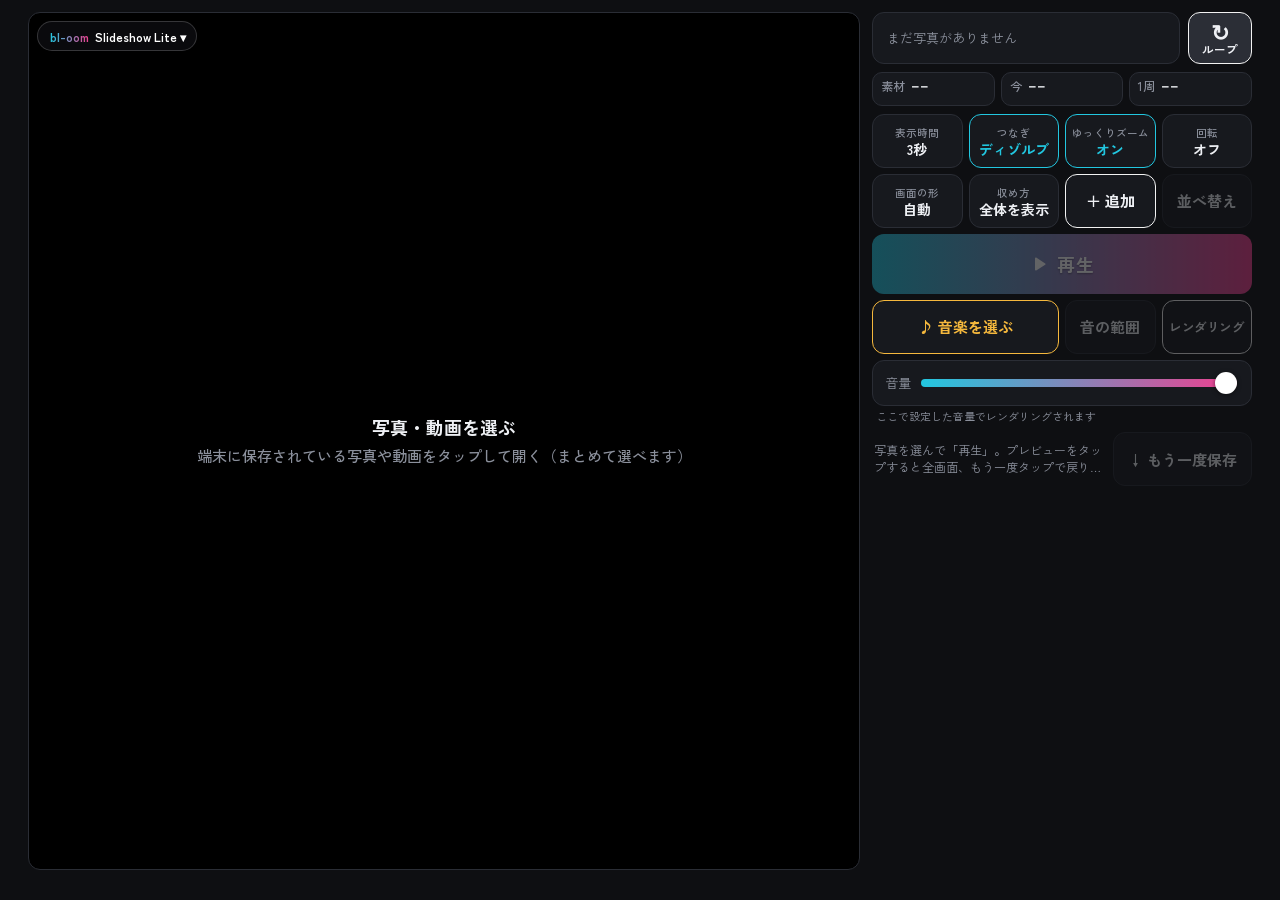
<file: slideshow/index.html>
<!DOCTYPE html>
<html lang="ja">
<head>
<meta charset="utf-8">
<meta name="viewport" content="width=device-width,initial-scale=1">
<title>Slideshow Lite – bl-oom Studio Lite</title>
<link rel="manifest" href="../manifest.json">
<link rel="icon" href="../icon.svg">
<meta name="theme-color" content="#0e0f12">
<link rel="preconnect" href="https://fonts.googleapis.com">
<link href="https://fonts.googleapis.com/css2?family=Zen+Kaku+Gothic+New:wght@500;700&family=Overpass+Mono:wght@600&display=swap" rel="stylesheet">
<link rel="stylesheet" href="../common.css">
<style>
/*
ABループと同じ「編集室の道具」の見た目。常に1画面に収め、ボタンの位置は表示が変わっても動かない。
縦長画面は上プレビュー・下操作、幅広画面（Fold内画面の横向きなど）は左プレビュー・右操作。
画面の左右端・下端は戻るジェスチャーになるので、操作部品は端から内側に置く。
*/






h1{font-size:16px;margin:0 2px;font-weight:700;flex:none}
.stage{position:relative;flex:1 1 auto;min-height:120px;background:#000;border-radius:12px;overflow:hidden;border:1px solid var(--line)}
.stage canvas{position:absolute;inset:0;width:100%;height:100%;object-fit:contain;display:none}
.stage.has canvas{display:block}
.stage.fs{position:fixed;inset:0;z-index:50;border-radius:0;border:0}



.stage.has .empty{display:none}
/* 写真の帯 */
.srow{display:grid;grid-template-columns:minmax(0,1fr) 64px;gap:8px;align-items:center;flex:none}

.strip{display:flex;gap:6px;overflow-x:auto;height:52px;flex:none;touch-action:none;cursor:pointer;user-select:none;-webkit-user-select:none;-webkit-touch-callout:none;padding:3px 2px;scrollbar-width:none;background:var(--panel);border:1px solid var(--line);border-radius:12px}
.strip::-webkit-scrollbar{display:none}
.strip .th{position:relative;flex:0 0 44px;height:44px;border-radius:8px;overflow:hidden;border:2px solid transparent;cursor:pointer;background:#000}
.strip .th img{width:100%;height:100%;object-fit:cover;display:block;pointer-events:none}
.strip .th i{position:absolute;left:2px;bottom:1px;font:600 10px "Overpass Mono",monospace;font-style:normal;color:#fff;text-shadow:0 0 3px #000,0 0 2px #000}
.strip .th.cur{border-color:var(--a)}
.strip .none{color:var(--mute);font-size:13px;display:flex;align-items:center;padding:0 12px;white-space:nowrap}

.times div{background:var(--panel);border:1px solid var(--line);border-radius:10px;padding:4px 8px;white-space:nowrap;display:flex;gap:6px;align-items:baseline;height:34px;overflow:hidden}


button,.btn,.dl{font:700 14px "Zen Kaku Gothic New",sans-serif;color:var(--ink);background:var(--panel);border:1px solid var(--line);border-radius:12px;height:46px;padding:2px 2px;cursor:pointer;display:flex;align-items:center;justify-content:center;text-align:center;line-height:1.15;width:100%;box-shadow:none;user-select:none;-webkit-user-select:none}
button:active,.btn:active{transform:scale(.97)}

button:focus-visible{outline:2px solid var(--a);outline-offset:2px}
/* 2段表示のボタン（上：項目名、下：今の値）。値が変わってもボタンの大きさ・位置は同じ */
.tg{flex-direction:column;gap:1px;padding:2px}
.tg small{font:500 10.5px "Zen Kaku Gothic New",sans-serif;color:var(--mute);white-space:nowrap}
.tg b{font-size:14px;white-space:nowrap;overflow:hidden;text-overflow:ellipsis;max-width:100%}
.tg.on{border-color:var(--a)}.tg.on b{color:var(--a)}
.tg.alt{border-color:var(--b)}.tg.alt b{color:var(--b)}
.go{grid-column:span 4;height:52px;font-size:18px;background:linear-gradient(90deg,var(--a),var(--b));color:#fff;border:0;text-shadow:0 1px 2px #0005;gap:8px;letter-spacing:.04em}

.go.on{background:linear-gradient(#17191e,#17191e) padding-box,linear-gradient(90deg,var(--a),var(--b)) border-box;border:2px solid transparent;text-shadow:none}

.add{border-color:var(--go)}
label.bgm{border-color:#f5b83d;color:#f5b83d;overflow:hidden;white-space:nowrap;text-overflow:ellipsis;padding:0 8px;display:block;line-height:44px}
label.bgm.has{background:#f5b83d;color:#1a1300}












/* 下から出るパネル（操作部の上に重ねる） */


.shd{display:flex;justify-content:space-between;align-items:center;gap:8px}




.picklist small{display:block;font:500 11px "Zen Kaku Gothic New",sans-serif;opacity:.75;margin-top:2px}
.picklist button{flex-direction:column;height:auto;min-height:46px;padding:6px 8px}
.addhint{color:var(--mute);font-size:12px;margin:0 2px}
.picklist button.sel,.opt.sel,.qlist button.sel{background:linear-gradient(90deg,var(--a),var(--b));color:#fff;border:0;text-shadow:0 1px 2px #0005}
#esheet{background:linear-gradient(var(--bg),var(--bg)) padding-box,linear-gradient(90deg,var(--a),var(--b)) border-box;border:1.5px solid transparent}
.elab{color:var(--mute);font-size:12px;margin:2px 2px -2px;display:flex;justify-content:space-between}
.elab span{font:600 12px "Overpass Mono",monospace;color:var(--ink)}


/* 音のA・B（ABループと同じタイムライン） */
.tl{position:relative;height:44px;touch-action:none;cursor:ew-resize;margin:0 10px 0 14px;flex:none}

.range{position:absolute;top:16px;height:12px;background:#f5b83d;opacity:.55;border-radius:6px;display:none}
.mk{position:absolute;top:14px;width:3px;height:28px;margin-left:-1.5px;display:none;background:#f5b83d}
.mk span{position:absolute;top:-14px;left:50%;transform:translateX(-50%);font:700 12px "Overpass Mono",monospace;color:#000;border-radius:5px;padding:1px 7px;background:#f5b83d}

.shd span.now{font:600 14px "Overpass Mono",monospace;color:var(--ink)}
.setA{border-color:#f5b83d;color:#f5b83d}








.estart{height:52px;background:linear-gradient(90deg,var(--a),var(--b));color:#fff;border:0;font-size:16px}
/* 並べ替え（全画面） */
.sorter{position:fixed;inset:0;z-index:40;background:var(--bg);display:flex;flex-direction:column;gap:8px;padding:max(10px,env(safe-area-inset-top)) max(var(--edge),env(safe-area-inset-right)) max(var(--edgeB),env(safe-area-inset-bottom)) max(var(--edge),env(safe-area-inset-left))}
.sorter .hint{color:var(--mute);font-size:12px;margin:0 2px}
.sgrid{flex:1 1 auto;overflow-y:auto;display:grid;grid-template-columns:repeat(auto-fill,minmax(78px,1fr));gap:6px;align-content:start;padding:2px;background:var(--panel);border:1px solid var(--line);border-radius:12px;overscroll-behavior:contain}
.tile{position:relative;aspect-ratio:1;border-radius:9px;overflow:hidden;border:2px solid transparent;background:#000;touch-action:pan-y;user-select:none;-webkit-user-select:none;-webkit-touch-callout:none;transition:transform .12s}
.tile img{width:100%;height:100%;object-fit:cover;display:block;pointer-events:none}
.tile i{position:absolute;left:4px;top:3px;font:600 12px "Overpass Mono",monospace;font-style:normal;background:rgba(0,0,0,.65);padding:0 6px;border-radius:99px}
.tile.sel{border-color:var(--a)}
.tile.vid::after,.strip .th.vid::after{content:'▶';position:absolute;right:3px;top:2px;font-size:10px;color:#fff;background:rgba(0,0,0,.6);border-radius:4px;padding:0 3px}
.alist{display:grid;grid-template-columns:repeat(3,minmax(0,1fr));gap:6px}
.alist button{font-size:12.5px}
.alist button.sel{background:linear-gradient(90deg,var(--a),var(--b));color:#fff;border:0;text-shadow:0 1px 2px #0005}
.inv{position:relative;flex:1 1 auto;min-height:120px;background:#000;border-radius:12px;overflow:hidden;border:1px solid var(--line)}
.inv video{position:absolute;inset:0;width:100%;height:100%;object-fit:contain}
.inbar{position:absolute;left:0;bottom:0;height:5px;background:linear-gradient(90deg,var(--a),var(--b));width:0}
#inR{width:100%;height:34px;flex:none;accent-color:#22c7e0}
.tile.lift{transform:scale(1.08);border-color:var(--b);z-index:2;box-shadow:0 6px 18px #000a}
.sbtns{display:grid;grid-template-columns:repeat(4,minmax(0,1fr));gap:6px;flex:none}
.sbtns .del{color:#ff8a8a}
/* 横長の画面：左プレビュー、右操作 */
@media (min-width:700px) and (min-aspect-ratio:5/4){
  .wrap{max-width:none;display:grid;grid-template-columns:minmax(0,1fr) 380px;grid-template-rows:minmax(0,1fr);gap:12px;padding:12px max(var(--edge),env(safe-area-inset-right)) max(var(--edgeB),env(safe-area-inset-bottom)) max(var(--edge),env(safe-area-inset-left))}
  .stage{height:100%}
  .side{overflow:auto}
  h1{font-size:20px}
  button,.btn,.dl{height:54px;font-size:15px}
  .go{height:60px}
  label.bgm{line-height:52px}
}
@media (max-height:520px) and (min-aspect-ratio:1/1){
  .wrap{display:grid;grid-template-columns:minmax(0,1fr) 340px;grid-template-rows:minmax(0,1fr);gap:8px;max-width:none}
  .stage{height:100%}
  .side{overflow:auto;gap:6px}
  h1{display:none}
}
@media (max-height:760px) and (max-aspect-ratio:1/1){h1{display:none}}
@media (min-width:700px) and (max-aspect-ratio:5/4){
  .wrap{max-width:860px;gap:10px;padding:12px max(var(--edge),env(safe-area-inset-right)) max(var(--edgeB),env(safe-area-inset-bottom)) max(var(--edge),env(safe-area-inset-left))}
  button,.btn,.dl{height:52px;font-size:15px}
  .go{height:58px}
  label.bgm{line-height:50px}
}
</style>
</head>
<body>
<div class="wrap">
<div class="stage" id="stage">
  <canvas id="cv"></canvas>
  <button type="button" class="empty" id="empty"><div><b>写真・動画を選ぶ</b>端末に保存されている写真や動画をタップして開く（まとめて選べます）</div></button>
</div>
<div class="side">
  <div class="sheet" id="pick" hidden>
    <div class="shd"><b id="pickT">選択</b><button id="pickX" class="okb mini">閉じる</button></div>
    <div class="picklist" id="pickL"></div>
  </div>
  <div class="sheet" id="asheet" hidden>
    <div class="shd"><b>写真・動画を追加</b><button id="aclose" class="okb mini">閉じる</button></div>
    <p class="addhint" id="acount">選び終わったら「閉じる」。続けて何回でも追加できます。</p>
    <div class="picklist">
      <label class="btn" for="file" style="flex-direction:column;height:auto;min-height:58px;padding:6px 8px">ギャラリーから選ぶ<small>まとめて選べます（選べない時は下の方法で）</small></label>
      <label class="btn" for="file2" style="flex-direction:column;height:auto;min-height:58px;padding:6px 8px">ファイルから選ぶ<small>1枚目を長押しすると複数選択になります</small></label>
      <label class="btn" for="file3" style="flex-direction:column;height:auto;min-height:58px;padding:6px 8px">フォルダごと読み込む<small>フォルダの写真・動画を名前順で全部入れます</small></label>
    </div>
  </div>
  <div class="sheet" id="ssheet" hidden>
    <div class="shd"><b>音のA・B</b><span class="now" id="bnow">0:00:00</span></div>
    <div class="tl" id="btl"><div class="track"></div><div class="range" id="brange"></div>
      <div class="mk" id="bmA"><span>A</span></div><div class="mk" id="bmB"><span>B</span></div><div class="head" id="bhead" style="left:0"></div></div>
    <div class="times"><div><small>A</small><span id="btA">頭</span></div><div><small>B</small><span id="btB">最後</span></div><div><small>長さ</small><span id="bdur">--</span></div></div>
    <div class="grid">
      <button id="bback">◀ 1秒</button><button id="bplay">試聴</button><button id="bfwd">1秒 ▶</button><button id="bok" class="okb">閉じる</button>
      <button class="setA" id="bsetA">ここを音A</button><button class="setA" id="bsetB">ここを音B</button><button id="breset">リセット</button><button id="bclr">音を外す</button>
    </div>
    <small class="elab">テンポ（自動で読み取り）<span id="bpmv">--</span></small>
    <div class="grid">
      <button id="bpmH">½ テンポ</button><button id="bpmD">× 2 テンポ</button><button id="bpmM">− 0.1</button><button id="bpmP">＋ 0.1</button>
      <button id="bshL" class="wide2">◀ 1拍ずらす</button><button id="bshR" class="wide2">1拍ずらす ▶</button>
    </div>
  </div>
  <div class="sheet" id="esheet" hidden>
    <div class="shd"><b>レンダリング</b><button id="eclose" class="okb mini">閉じる</button></div>
    <small class="elab">回数<span id="elen">--</span></small>
    <button type="button" id="repAudio" class="opt">音声合わせ</button>
    <div class="repwrap" id="repwrap"><div class="repmark"></div><div class="repsl" id="repsl"></div></div>
    <small class="elab">音<span>Instagramで音楽を付ける時は「動画の音だけ」</span></small>
    <div class="alist" id="alist"><button type="button" data-v="both">音楽＋動画の音</button><button type="button" data-v="video">動画の音だけ</button><button type="button" data-v="music">音楽だけ</button></div>
    <small class="elab">画質</small>
    <div class="qlist" id="qlist"><button type="button" data-v="src" id="qsrc">素材と同じ</button><button type="button" data-v="720">標準（720p）</button><button type="button" data-v="1080">高め（1080p）</button></div>
    <button id="estart" class="estart">レンダリング開始</button>
  </div>
  <div class="srow"><div class="strip" id="strip"></div><button class="mode" id="bMode" aria-label="くり返し"></button></div>
  <div class="times">
    <div><small>素材</small><span id="tNo">--</span></div>
    <div><small>今</small><span id="tNow">--</span></div>
    <div><small>1周</small><span id="tCyc">--</span></div>
  </div>
  <div class="grid">
    <button class="tg" id="bDur"><small>表示時間</small><b>3秒</b></button>
    <button class="tg" id="bTr"><small>つなぎ</small><b>ディゾルブ</b></button>
    <button class="tg" id="bZoom"><small>ゆっくりズーム</small><b>オン</b></button>
    <button class="tg" id="bRot"><small>回転</small><b>オフ</b></button>
    <button class="tg" id="bAsp"><small>画面の形</small><b>16:9 横</b></button>
    <button class="tg" id="bFit"><small>収め方</small><b>いっぱい</b></button>
    <button class="add" id="bAdd">＋ 追加</button>
    <button id="bSort" disabled>並べ替え</button>
    <button class="go" id="go" disabled></button>
    <label class="btn bgm wide2" for="bfile" id="bname">♪ 音楽を選ぶ</label>
    <button id="bopen" disabled>音の範囲</button>
    <button id="exp" class="exp" disabled>レンダリング</button>
    <div class="volbox"><label class="vol"><span>音量</span><input type="range" id="bvol" min="0" max="1" step="0.05" value="1" aria-label="音量"></label><small>ここで設定した音量でレンダリングされます</small></div>
  </div>
  <div class="bar">
    <p class="note" id="note">写真を選んで「再生」。プレビューをタップすると全画面、もう一度タップで戻ります。</p>
    <a id="dl" class="dl">↓ もう一度保存</a>
  </div>
</div>
<div class="sorter" id="sorter" hidden>
  <div class="shd"><b id="sortT">並べ替え</b><button id="sortX" class="okb mini">完了</button></div>
  <p class="hint">長押しでつかんで動かせます。タップで選んで下のボタンでも移動できます。</p>
  <div class="sgrid" id="sgrid"></div>
  <div class="sbtns">
    <button id="sPrev">◀ 前へ</button><button id="sNext">後へ ▶</button><button id="sDel" class="del">削除</button><button id="sRev">逆順</button>
    <button id="sName">名前順</button><button id="sDate">日付順</button><button id="sIn" class="wide2">イン点（動画）</button>
  </div>
</div>
<div class="sorter" id="inp" hidden>
  <div class="shd"><b id="inT">イン点</b><button id="inX" class="okb mini">完了</button></div>
  <p class="hint" id="inH">スライダーで動画の使い始め（イン点）を決めます。</p>
  <div class="inv"><video id="inV" playsinline muted preload="auto"></video><div class="inbar" id="inBar"></div></div>
  <input type="range" id="inR" min="0" max="1" step="0.001" value="0" aria-label="イン点">
  <div class="times"><div><small>イン点</small><span id="inA">--</span></div><div><small>使う長さ</small><span id="inL">--</span></div><div><small>動画</small><span id="inD">--</span></div></div>
  <div class="sbtns"><button id="inB">◀ 1コマ</button><button id="inF">1コマ ▶</button><button id="inP" class="wide2">この長さで試す</button><button id="inZ" class="wide2">頭に戻す</button><button id="inS" class="wide2">音の大きい所へ</button></div>
</div>
<input type="file" id="file" accept="image/*,video/*" multiple>
<input type="file" id="file2" accept=".jpg,.jpeg,.png,.webp,.heic,.heif,.gif,.bmp,.avif,.mp4,.mov,.m4v,.webm,.3gp" multiple>
<input type="file" id="file3" webkitdirectory multiple>
<input type="file" id="bfile" accept="audio/*,video/*">
<audio id="bgm" preload="auto"></audio>
</div>

<script src="../mp4-muxer.js"></script>
<script src="../common.js"></script>
<script>
{
const $=id=>document.getElementById(id);
const cv=$('cv'),ctx=cv.getContext('2d'),stage=$('stage'),note=$('note'),bgm=$('bgm');
const ZM=0.12,ROT=2.5*Math.PI/180; // 回転：1枚の間に2.5°だけ、写真ごとに時計回り／反時計回りを交互に // ズーム量（1枚の間に12%寄る）
const DURS=[0.5,1,1.5,2,2.5,3,4,5,6,8,10,15];
const ASP={auto:{t:'写真に合わせる',d:'縦と横が混ざっていたら両方が収まる広さに'},'1:1':{r:[1,1],t:'1:1 正方形'},'16:9':{r:[16,9],t:'16:9 横'},'9:16':{r:[9,16],t:'9:16 縦'},'4:5':{r:[4,5],t:'4:5 縦長'},
  fold:{r:BL.FOLD.inner,t:'Fold7 開いた画面',d:'内側の画面いっぱい（1968×2184 の比率）'},cover:{r:BL.FOLD.cover,t:'Fold7 閉じた画面',d:'外側の画面いっぱい（21:9 の縦）'}};
const set={v:3,dur:3,beats:0,tr:'dis',zoom:true,rot:false,mode:'loop',asp:'auto',fit:'contain',vol:1,q:'src',rep:'1',amode:'both'};
try{const o=JSON.parse(localStorage.getItem('pslide_set')||'{}');if(!o.v||o.v<2){delete o.asp;delete o.fit}if(!o.v||o.v<3)delete o.q;Object.assign(set,o,{v:3});if(!ASP[set.asp])set.asp='auto'}catch(e){}
const saveSet=()=>{try{localStorage.setItem('pslide_set',JSON.stringify(set))}catch(e){}};
let photos=[],nextId=1,playing=false,t=0,last=0,dirty=true,busy=false,cancelReq=false;
let aFile=null,bUrl=null;

const col=new Intl.Collator('ja',{numeric:true});
const fmt=BL.tc,_fmtOld=s=>{if(s==null||!isFinite(s))return'--';const m=Math.floor(s/60),r=s-m*60;return m+':'+(r<10?'0':'')+r.toFixed(1)};
// ===== 並び（ループ：1→N、バウンド：1→N→…→2 を繰り返す。ズームはどちらも常にイン） =====
function seq(){const n=photos.length,s=[];for(let i=0;i<n;i++)s.push([i,1]);if(set.mode==='bounce'&&n>2)for(let i=n-2;i>=1;i--)s.push([i,-1]);return s}
// ===== 切り替えの長さ：秒、または音楽の拍（1拍・2拍・1小節・2小節） =====
let beat=null,bShift=0; // beat:{bpm,period,t0} 音楽から読み取ったテンポと最初の拍
const beatMode=()=>!!(set.beats&&beat);
const slotD=()=>beatMode()?beat.period*set.beats:set.dur;
const beatName=n=>n===4?'1小節':n===8?'2小節':n+'拍';
const X=()=>set.tr==='cut'?0:Math.min(1,slotD()*0.35); // ディゾルブの長さ
const period=()=>seq().length*slotD();
// 音の始まり：拍で切り替える時は、音Aにいちばん近い拍から始める（1拍ずらしもできる）
function aStart(){const base=bA||0;if(!beatMode())return base;const p=beat.period;let a=beat.t0+(Math.round((base-beat.t0)/p)+bShift)*p;while(a<0)a+=p;return a}
// 「写真に合わせる」：全部同じ形ならその形、縦横が混ざっていたら長辺をそろえて全部が収まる広さ
function ratio(){if(set.asp!=='auto'){const[a,b]=ASP[set.asp].r;return a/b}
  if(!photos.length)return 16/9;const r0=photos[0].r;if(photos.every(p=>Math.abs(p.r/r0-1)<0.02))return r0;
  let mw=0,mh=0;for(const p of photos){const w=p.r>=1?1:p.r,h=p.r>=1?1/p.r:1;mw=Math.max(mw,w);mh=Math.max(mh,h)}return mw/mh}
const shapeKey=()=>set.asp+':'+ratio().toFixed(4);
// 素材と同じ：Fold7は画面の画素そのまま、それ以外は写真の解像度（最大4K相当）
function fullSize(){if(set.asp==='fold')return[...BL.FOLD.inner];if(set.asp==='cover')return[...BL.FOLD.cover];
  const R=Math.max(9/21,Math.min(21/9,ratio()));let sh=1080;for(const p of photos)if(p.nw)sh=Math.max(sh,Math.min(p.nw,p.nh));sh=Math.min(sh,2160);
  let W=R>=1?sh*R:sh,H=R>=1?sh:sh/R;const k=Math.min(1,4096/Math.max(W,H),Math.sqrt(8.8e6/(W*H)));W*=k;H*=k;return[Math.round(W/2)*2,Math.round(H/2)*2]}
function outSize(q){if(q==='src')return fullSize();const short=q==='720'?720:1080,R=Math.max(9/21,Math.min(21/9,ratio()));return R>=1?[Math.round(short*R/2)*2,short]:[short,Math.round(short/R/2)*2]}
const ratioText=()=>{const[W,H]=outSize('1080');if(set.asp==='auto'&&photos.length>1&&!photos.every(p=>Math.abs(p.r/photos[0].r-1)<0.02)&&Math.abs(W/H-1)<0.01)return '1:1';const g=(a,b)=>b?g(b,a%b):a;let a=W,b=H;const d=g(a,b);a/=d;b/=d;return a<=32&&b<=32?a+':'+b:(W/H).toFixed(2)+':1'};
function where(tt){const s=seq();if(!s.length)return null;const D=slotD(),P=s.length*D;tt=((tt%P)+P)%P;const k=Math.min(s.length-1,Math.floor(tt/D));return{s,k,loc:tt-k*D,D,P}}

// ===== 写真の画像（必要な分だけ書き出しサイズで読み込み、使わないものは捨てる） =====
const cache=new Map();let lq=Promise.resolve(),cq='1080';const maxC=()=>cq==='src'?5:8;
const ckey=ph=>ph.id+'|'+shapeKey()+'|'+set.fit+'|'+cq;
function needDims(ph){const[W,H]=outSize(cq),r=ph.r;const s=(set.fit==='cover'?Math.max(W/r,H):Math.min(W/r,H))*(1+ZM)*(set.fit==='cover'?1.1:1);let w=r*s,h=s;const cap=cq==='src'?16e6:9e6;if(w*h>cap){const k=Math.sqrt(cap/(w*h));w*=k;h*=k}return[Math.max(2,Math.round(w)),Math.max(2,Math.round(h))]}
function ensure(ph){if(ph.vid){vs(ph);return{bm:null,p:Promise.resolve(),vid:true}}const k=ckey(ph);let e=cache.get(k);
  if(!e){e={bm:null,used:0,dead:false};const[w,h]=needDims(ph);
    e.p=lq=lq.then(async()=>{if(e.dead)return;try{e.bm=await createImageBitmap(ph.file,{resizeWidth:w,resizeHeight:h,resizeQuality:'high'})}catch(err){e.err=true}
      if(e.dead&&e.bm){e.bm.close();e.bm=null}dirty=true});
    cache.set(k,e)}
  e.used=performance.now();return e}
function evict(keep){if(cache.size<=maxC())return;const list=[...cache.entries()].filter(([k])=>!keep.has(k)).sort((a,b)=>a[1].used-b[1].used);
  while(cache.size>maxC()&&list.length){const[k,e]=list.shift();e.dead=true;if(e.bm){e.bm.close();e.bm=null}cache.delete(k)}}
function clearCache(){cache.forEach(e=>{e.dead=true;if(e.bm)e.bm.close();e.bm=null});cache.clear()}
const bmOf=i=>{const ph=photos[i];if(!ph)return null;if(ph.vid){const v=vsrc.get(ph.id);return v&&v.ready&&v.el.readyState>=2?v.el:null}const e=cache.get(ckey(ph));if(e){e.used=performance.now();return e.bm}return null};
function prefetch(tt){const w=where(tt);if(!w)return;const keep=new Set(),kv=new Set();for(let d=0;d<4;d++){const ph=photos[w.s[(w.k+d)%w.s.length][0]];if(ph.vid)kv.add(ph.id);else keep.add(ckey(ph));ensure(ph)}evict(keep);vEvict(kv)}

// ===== 動画：切り替えの長さ分だけ、イン点から使う =====
const vsrc=new Map(); // id → {el,mt,ready}
function vs(ph){let v=vsrc.get(ph.id);if(v)return v;
  const el=document.createElement('video');el.muted=true;el.playsInline=true;el.preload='auto';v={el,mt:-1,ready:false};
  el.addEventListener('loadeddata',()=>{v.ready=true;dirty=true});
  el.addEventListener('seeked',()=>{v.mt=el.currentTime;dirty=true});
  if(el.requestVideoFrameCallback){const cb=(n,m)=>{v.mt=m.mediaTime;dirty=true;if(vsrc.get(ph.id)===v)el.requestVideoFrameCallback(cb)};el.requestVideoFrameCallback(cb)}
  el.src=ph.url;vsrc.set(ph.id,v);return v}
function vDrop(id){const v=vsrc.get(id);if(!v)return;vsrc.delete(id);try{v.el.pause();v.el.removeAttribute('src');v.el.load()}catch(e){}}
function vEvict(keep){for(const id of [...vsrc.keys()])if(!keep.has(id)&&vsrc.size>4)vDrop(id)}
// 見えている素材と、そのコマで使う動画の時間
function visible(tt){const w=where(tt);if(!w)return[];const{s,k,loc,D}=w,x=X(),out=[{slot:k,i:s[k][0],lt:loc}];
  if(x>0&&loc>D-x){const k2=(k+1)%s.length;out.push({slot:k2,i:s[k2][0],lt:loc-D})}return out}
function vTime(ph,lt){const x=X();return Math.max(0,Math.min((ph.dur||0)-0.05,(ph.inPt||0)+Math.max(0,lt+x)))}
// プレビュー：動画を再生しながら合わせる
function vSyncPreview(tt){const on=new Set();
  for(const q of visible(tt)){const ph=photos[q.i];if(!ph||!ph.vid)continue;on.add(ph.id);const v=vs(ph),el=v.el,want=vTime(ph,q.lt);
    el.muted=set.amode==='music'||!playing;
    if(playing&&!scrub){if(Math.abs(el.currentTime-want)>0.3)el.currentTime=want;if(el.paused)el.play().catch(()=>{})}
    else{if(!el.paused)el.pause();if(Math.abs(el.currentTime-want)>0.03)el.currentTime=want}}
  vsrc.forEach((v,id)=>{if(!on.has(id)&&!v.el.paused)v.el.pause()});return on.size>0}
// レンダリング：その時間のコマが出るまで待つ
async function vFrame(ph,tm){const v=vs(ph),el=v.el;
  if(!v.ready)await new Promise(r=>{el.addEventListener('loadeddata',r,{once:true});setTimeout(r,8000)});
  tm=Math.max(0,Math.min(tm,(el.duration||tm)-0.04));el.muted=true;
  if(v.mt<0||tm<v.mt-0.001||tm>v.mt+0.6||!el.requestVideoFrameCallback){
    if(!el.paused)el.pause();await new Promise(r=>{const f=()=>{el.removeEventListener('seeked',f);r()};el.addEventListener('seeked',f);el.currentTime=tm;setTimeout(f,3000)});v.mt=tm;return}
  let g=0;while(v.mt<tm-0.017&&g++<120){if(el.paused)el.play().catch(()=>{});await new Promise(r=>{el.requestVideoFrameCallback((n,m)=>{v.mt=m.mediaTime;r()});setTimeout(r,250)})}
  el.pause()}

// ===== 1コマを描く（プレビューと書き出しで共通） =====
function drawAt(c,W,H,tt,get){
  const w=where(tt);if(!w)return null;const{s,k,loc,D}=w,x=X();
  const i0=s[k][0],k2=(k+1)%s.length,i1=s[k2][0];
  let a=0;if(x>0&&loc>D-x)a=(loc-(D-x))/x;
  const b0=get(i0),b1=a>0?get(i1):null;
  if(!b0)return{i:i0,k,ok:false};
  c.globalCompositeOperation='source-over';c.globalAlpha=1;c.fillStyle='#000';c.fillRect(0,0,W,H);
  const one=(slot,lt,alpha,bm)=>{const[i,dir]=s[slot],ph=photos[i];let q=(lt+x)/(D+x);q=Math.max(0,Math.min(1,q)); // バウンドの戻りでもズームは常にイン
    const z=set.zoom?1+ZM*q:1,sc=(set.fit==='cover'?Math.max(W/ph.r,H):Math.min(W/ph.r,H))*z,dw=ph.r*sc,dh=sc;
    c.globalAlpha=alpha;
    if(set.rot){const sg=slot%2?-1:1,ang=sg*ROT*(q-0.5);
      // 「いっぱい」の時は回転で角に黒が出ないよう少しだけ大きく
      const k=set.fit==='cover'?Math.cos(Math.abs(ang))+Math.sin(Math.abs(ang))*Math.max(W/H,H/W):1;
      c.save();c.translate(W/2,H/2);c.rotate(ang);c.drawImage(bm,-dw*k/2,-dh*k/2,dw*k,dh*k);c.restore()}
    else c.drawImage(bm,(W-dw)/2,(H-dh)/2,dw,dh)};
  if(a>0&&b1){c.globalCompositeOperation='lighter';one(k,loc,1-a,b0);one(k2,loc-D,a,b1);c.globalCompositeOperation='source-over'}
  else one(k,loc,1,b0);
  c.globalAlpha=1;return{i:a>0.5&&b1?i1:i0,k,ok:true};
}

// ===== プレビュー =====
let curI=-1,scrub=null;
function resizeCv(){const[W,H]=outSize('1080');if(cv.width!==W||cv.height!==H){cv.width=W;cv.height=H}dirty=true}
function loop(now){
  const dt=Math.min(0.1,(now-last)/1000);last=now;
  if(playing&&!busy&&!scrub){t+=dt;dirty=true}
  if(photos.length&&!busy){prefetch(t);if(vSyncPreview(t))dirty=true;if(dirty){const r=drawAt(ctx,cv.width,cv.height,t,bmOf);if(r&&r.ok)dirty=false;if(r)setCur(r.i)}}
  if(!busy)uiTimes();
  requestAnimationFrame(loop);
}
function uiTimes(){const P=period();$('tNo').textContent=photos.length?(curI+1)+' / '+photos.length:'--';$('tNow').textContent=photos.length?fmt(((t%P)+P)%P):'--';$('tCyc').textContent=photos.length?fmt(P):'--'}
function setCur(i){if(i===curI)return;curI=i;const s=$('strip');[...s.children].forEach((c,j)=>c.classList.toggle('cur',j===i));
  const el=s.children[i];if(el&&playing&&!scrub){const l=el.offsetLeft,r=l+el.offsetWidth;if(l<s.scrollLeft||r>s.scrollLeft+s.clientWidth)s.scrollTo({left:l-s.clientWidth/2+el.offsetWidth/2,behavior:'smooth'})}}
const ICON_PP='<svg viewBox="0 0 48 28" width="44" height="26" aria-hidden="true"><path d="M8 9h30m-6-5 6 5-6 5M40 19H10m6-5-6 5 6 5" fill="none" stroke="currentColor" stroke-width="3" stroke-linecap="round" stroke-linejoin="round"/></svg>',ICON_FW='<svg viewBox="0 0 48 28" width="44" height="26" aria-hidden="true"><path d="M8 18h30m-6-5 6 5-6 5" fill="none" stroke="currentColor" stroke-width="3" stroke-linecap="round" stroke-linejoin="round"/><path d="M38 9C30 1 16 1 9 8" fill="none" stroke="currentColor" stroke-width="2" stroke-dasharray="3 3" stroke-linecap="round"/><path d="M8 3v6h6" fill="none" stroke="currentColor" stroke-width="2" stroke-linecap="round" stroke-linejoin="round"/></svg>';
const IC_PLAY='<svg class="gi" viewBox="0 0 20 20" aria-hidden="true"><path d="M6 4.2v11.6c0 .6.7 1 1.2.7l9-5.8c.5-.3.5-1 0-1.3l-9-5.8C6.7 3.2 6 3.6 6 4.2z" fill="currentColor"/></svg>',IC_PAUSE='<svg class="gi" viewBox="0 0 20 20" aria-hidden="true"><rect x="5.5" y="4" width="2.4" height="12" rx="1.2" fill="currentColor"/><rect x="12.1" y="4" width="2.4" height="12" rx="1.2" fill="currentColor"/></svg>';
function setGo(){$('go').innerHTML=(playing?IC_PAUSE:IC_PLAY)+'<span>'+(playing?'停止':'再生')+'</span>';$('go').classList.toggle('on',playing)}
function audSync(){if(!bUrl)return;const d=bgm.duration;if(d&&isFinite(d)){const L=bLen();bgm.currentTime=aStart()+((t%L)+L)%L}}
function play(on){if(!photos.length)on=false;playing=on;setGo();last=performance.now();
  bPrev=false;if(on&&bUrl){audSync();bgm.play().catch(()=>{})}else bgm.pause();if(!on)vsrc.forEach(v=>{if(!v.el.paused)v.el.pause()});dirty=true;if(!$('ssheet').hidden)bui()}
$('go').onclick=()=>{if(busy)return;play(!playing)};

// 設定を変えても、今見ている写真の位置はそのまま
function keepPos(change){const w=where(t);let id=null,frac=0,dir=1;if(w){const[i,d]=w.s[w.k];id=photos[i].id;frac=w.loc/w.D;dir=d}
  change();
  if(id!=null){const i=photos.findIndex(p=>p.id===id),s=seq();if(i>=0){let k=s.findIndex(x=>x[0]===i&&x[1]===dir);if(k<0)k=s.findIndex(x=>x[0]===i);t=(k+frac)*slotD()}else t=0}
  dirty=true;if(playing)audSync()}

// ===== ボタン表示 =====
function paint(){
  const b=(id,v,cls)=>{const e=$(id);e.querySelector('b').textContent=v;e.classList.toggle('on',cls==='on');e.classList.toggle('alt',cls==='alt')};
  b('bDur',set.beats?beatName(set.beats)+(beat?'':'（音楽なし）'):set.dur+'秒');b('bTr',set.tr==='cut'?'カット':'ディゾルブ',set.tr==='cut'?'':'on');b('bZoom',set.zoom?'オン':'オフ',set.zoom?'on':'');b('bRot',set.rot?'オン':'オフ',set.rot?'on':'');
  {const m=$('bMode'),bo=set.mode==='bounce';m.innerHTML=BL.modeHTML(bo);m.title=bo?'バウンド':'ループ';m.classList.toggle('fwd',!bo)}b('bAsp',set.asp==='auto'?'自動 '+(photos.length?ratioText():''):({'1:1':'1:1 正方形',fold:'Fold7 内',cover:'Fold7 外'}[set.asp]||ASP[set.asp].t));b('bFit',set.fit==='cover'?'いっぱい':'全体を表示');
  const has=photos.length>0;$('go').disabled=!has;$('bSort').disabled=!has;$('exp').disabled=!has||busy;stage.classList.toggle('has',has);
  $('bvol').value=set.vol;bgm.volume=set.vol;
  const sk=shapeKey();if(sk!==lastShape){lastShape=sk;clearCache();resizeCv()}
}
let lastShape='';
// 選択パネル（Androidの標準の選択画面を使わない）
function pick(title,opts,cur,fn){$('pickT').textContent=title;$('pickL').innerHTML=opts.map((o,i)=>'<button type="button" data-i="'+i+'"'+(o.v===cur?' class="sel"':'')+'>'+o.t+(o.d?'<small>'+o.d+'</small>':'')+'</button>').join('');
  $('pickL').onclick=e=>{const x=e.target.closest('[data-i]');if(!x)return;fn(opts[+x.dataset.i].v);$('pick').hidden=true};$('esheet').hidden=true;$('asheet').hidden=true;$('ssheet').hidden=true;$('pick').hidden=false}
$('pickX').onclick=()=>{$('pick').hidden=true};
$('bDur').onclick=()=>{if(busy)return;
  const bo=[1,2,4,8].map(n=>({v:'b'+n,t:'♪ '+beatName(n)+'ごと'+(beat?'（'+(beat.period*n).toFixed(2)+'秒）':''),d:beat?'音楽のビートに合わせて切り替え':'音楽を選ぶとビートに合わせられます'}));
  pick('切り替え（表示時間）',bo.concat(DURS.map(d=>({v:'s'+d,t:d+'秒ごと'}))),set.beats?'b'+set.beats:'s'+set.dur,v=>{keepPos(()=>{if(v[0]==='b')set.beats=+v.slice(1);else{set.beats=0;set.dur=+v.slice(1)}});saveSet();paint();elen();
    note.textContent=set.beats?(beat?beatName(set.beats)+'ごとに切り替えます（テンポ '+beat.bpm.toFixed(1)+'）。':'音楽を選ぶと、'+beatName(set.beats)+'ごとにビートに合わせて切り替えます。'):set.dur+'秒ごとに切り替えます。';if(playing)audSync()})};
$('bTr').onclick=()=>{if(busy)return;set.tr=set.tr==='cut'?'dis':'cut';dirty=true;saveSet();paint()};
$('bZoom').onclick=()=>{if(busy)return;set.zoom=!set.zoom;dirty=true;saveSet();paint()};
$('bRot').onclick=()=>{if(busy)return;set.rot=!set.rot;clearCache();dirty=true;saveSet();paint();if(set.rot)note.textContent='回転：写真ごとに時計回り・反時計回りを交互に、じわーっと少しだけ回ります。'};
$('bMode').onclick=()=>{if(busy)return;keepPos(()=>{set.mode=set.mode==='bounce'?'loop':'bounce'});saveSet();paint();
  note.textContent=set.mode==='bounce'?'バウンド：最後まで行ったら逆の順番で1枚目まで戻り、また進みます（ズームはずっとイン）。':'ループ：最後まで行ったら1枚目に戻ってくり返します。'};
$('bAsp').onclick=()=>{if(busy)return;pick('画面の形（レンダリングも同じ形）',Object.keys(ASP).map(k=>({v:k,t:ASP[k].t+(k==='auto'&&photos.length?'（今は '+(set.asp==='auto'?ratioText():'')+'）':''),d:ASP[k].d})),set.asp,v=>{set.asp=v;saveSet();paint();note.textContent='画面の形：'+(v==='auto'?'写真に合わせる（'+ratioText()+'）':ASP[v].t)+'。レンダリングも同じ形になります。'})};
$('bFit').onclick=()=>{if(busy)return;set.fit=set.fit==='cover'?'contain':'cover';clearCache();dirty=true;saveSet();paint();
  note.textContent=set.fit==='cover'?'いっぱい：画面に合わせて写真のはみ出す部分を切ります。':'全体を表示：写真全体を見せ、余白は黒にします。'};
$('bvol').oninput=()=>{set.vol=+$('bvol').value;bgm.volume=set.vol;saveSet()};

// ===== 写真の読み込み =====
let loading=false;
// 動画：長さ・大きさ・サムネイル
function probeVideo(f){return new Promise(res=>{const u=URL.createObjectURL(f),el=document.createElement('video');el.muted=true;el.playsInline=true;el.preload='auto';let done=false;
  const fail=()=>{if(done)return;done=true;URL.revokeObjectURL(u);res(null)};
  el.onloadedmetadata=()=>{if(!el.videoWidth){fail();return}el.currentTime=Math.min(0.1,el.duration/2)};
  el.onseeked=()=>{if(done)return;done=true;const c=document.createElement('canvas');c.width=c.height=160;const x=c.getContext('2d'),w=el.videoWidth,h=el.videoHeight,sc=Math.max(160/w,160/h);
    x.drawImage(el,(160-w*sc)/2,(160-h*sc)/2,w*sc,h*sc);c.toBlob(b=>{res({id:nextId++,vid:true,file:f,url:u,name:f.name,lm:f.lastModified||0,r:w/h,nw:w,nh:h,dur:el.duration,inPt:0,thumb:URL.createObjectURL(b)});el.removeAttribute('src')},'image/jpeg',.7)};
  el.onerror=fail;setTimeout(fail,15000);el.src=u})}
const natSize=f=>new Promise(res=>{const u=URL.createObjectURL(f),im=new Image();im.onload=()=>{res([im.naturalWidth,im.naturalHeight]);URL.revokeObjectURL(u)};im.onerror=()=>{res(null);URL.revokeObjectURL(u)};im.src=u});
async function addFiles(list){
  const IMG=/\.(jpe?g|png|webp|heic|heif|gif|bmp|avif)$/i,VID=/\.(mp4|mov|m4v|webm|3gp)$/i;
  const isV=f=>(f.type&&f.type.startsWith('video/'))||VID.test(f.name);
  const files=[...list].filter(f=>isV(f)||(f.type&&f.type.startsWith('image/'))||IMG.test(f.name));
  if(!files.length){note.textContent='写真・動画が見つかりませんでした。';return}
  loading=true;let ok=0,ng=0;const first=!photos.length;
  for(const f of files){
    note.textContent='読み込み中… '+(ok+ng+1)+' / '+files.length;
    if(isV(f)){const v=await probeVideo(f);if(v){photos.push(v);ok++;if(ok%6===1){renderStrip();paint();dirty=true}}else ng++;continue}
    try{const tb=await createImageBitmap(f,{resizeHeight:240,resizeQuality:'medium'});
      const r=tb.width/tb.height,c=document.createElement('canvas');c.width=c.height=160;const x=c.getContext('2d');
      const s=Math.max(160/tb.width,160/tb.height);x.drawImage(tb,(160-tb.width*s)/2,(160-tb.height*s)/2,tb.width*s,tb.height*s);tb.close();
      const blob=await new Promise(res=>c.toBlob(res,'image/jpeg',.7));
      const ns=await natSize(f);
      photos.push({id:nextId++,file:f,name:f.name,lm:f.lastModified||0,r,nw:ns?ns[0]:0,nh:ns?ns[1]:0,thumb:URL.createObjectURL(blob)});ok++;
      if(ok%6===1){renderStrip();paint();dirty=true}
    }catch(e){ng++}
  }
  loading=false;renderStrip();paint();dirty=true;if(first){t=0;resizeCv()}
  const nv=photos.filter(p=>p.vid).length;
  note.textContent=ok+'個読み込みました（全部で'+photos.length+'個'+(nv?'・うち動画'+nv+'本':'')+'）'+(ng?'（'+ng+'個は開けませんでした）':'')+'。動画のイン点は「並べ替え」で決められます。';
  $('acount').textContent='今 '+photos.length+'個。続けて追加するか「閉じる」。'+(ng?'（'+ng+'個は開けませんでした）':'');
}
$('file').onchange=e=>{const f=e.target.files;if(f&&f.length)addFiles(f);e.target.value=''};
$('file2').onchange=$('file').onchange;
$('file3').onchange=e=>{const f=[...(e.target.files||[])];e.target.value='';if(!f.length)return;f.sort((a,b)=>col.compare(a.webkitRelativePath||a.name,b.webkitRelativePath||b.name));addFiles(f)};
function openAdd(){if(busy)return;$('pick').hidden=true;$('esheet').hidden=true;$('acount').textContent=photos.length?'今 '+photos.length+'個。続けて追加できます。':'選び終わったら「閉じる」。続けて何回でも追加できます。';$('asheet').hidden=false}
$('bAdd').onclick=openAdd;$('empty').onclick=openAdd;$('aclose').onclick=()=>{$('asheet').hidden=true};
function renderStrip(){const s=$('strip');
  if(!photos.length){s.innerHTML='<div class="none">まだ写真がありません</div>';return}
  s.innerHTML=photos.map((p,i)=>'<div class="th'+(i===curI?' cur':'')+(p.vid?' vid':'')+'" data-i="'+i+'"><img src="'+p.thumb+'" alt=""><i>'+(i+1)+'</i></div>').join('')}
// 写真の帯：タップ／指を横にすべらせると、指の下の写真を表示（端に来たら帯が自動で流れる）
function jumpTo(i){const s=seq(),k=s.findIndex(q=>q[0]===i);if(k<0)return;t=k*slotD();dirty=true;setCur(i)}
{const S=$('strip');
 const at=x=>{const r=S.getBoundingClientRect(),el=document.elementFromPoint(Math.max(r.left+2,Math.min(r.right-2,x)),r.top+r.height/2),th=el&&el.closest&&el.closest('.th');if(th&&+th.dataset.i!==curI)jumpTo(+th.dataset.i)};
 const edge=()=>{if(!scrub)return;const r=S.getBoundingClientRect(),x=scrub.x;let v=0;if(x<r.left+36)v=-Math.min(14,(r.left+36-x)/2+3);else if(x>r.right-36)v=Math.min(14,(x-(r.right-36))/2+3);
   if(v){S.scrollLeft+=v;at(x)}scrub.raf=requestAnimationFrame(edge)};
 S.addEventListener('pointerdown',e=>{if(busy||!photos.length)return;S.setPointerCapture(e.pointerId);scrub={x:e.clientX,raf:0};at(e.clientX);scrub.raf=requestAnimationFrame(edge)});
 S.addEventListener('pointermove',e=>{if(!scrub)return;scrub.x=e.clientX;at(e.clientX)});
 const end=()=>{if(!scrub)return;cancelAnimationFrame(scrub.raf);scrub=null;last=performance.now();if(playing)audSync()};
 S.addEventListener('pointerup',end);S.addEventListener('pointercancel',end);}

// ===== 並べ替え =====
let sel=-1,pd=null;
function openSort(){if(busy)return;play(false);sel=curI;$('sorter').hidden=false;renderGrid()}
$('bSort').onclick=openSort;
$('sortX').onclick=()=>{$('sorter').hidden=true;renderStrip();paint()};
function renderGrid(){$('sortT').textContent='並べ替え（'+photos.length+'個）';
  $('sgrid').innerHTML=photos.map((p,i)=>'<div class="tile'+(i===sel?' sel':'')+(p.vid?' vid':'')+(pd&&pd.drag&&pd.i===i?' lift':'')+'" data-i="'+i+'"><img src="'+p.thumb+'" alt=""><i>'+(i+1)+'</i></div>').join('');
  const has=sel>=0&&sel<photos.length;$('sPrev').disabled=!has||sel===0;$('sNext').disabled=!has||sel===photos.length-1;$('sDel').disabled=!has;$('sIn').disabled=!has||!photos[sel].vid;
  $('sDel').textContent='削除';delete $('sDel').dataset.sure}
function changed(fn){keepPos(fn);renderGrid();renderStrip();paint()}
function moveTo(from,to){if(from===to||to<0||to>=photos.length)return;changed(()=>{const[p]=photos.splice(from,1);photos.splice(to,0,p)})}
$('sPrev').onclick=()=>{if(sel>0){moveTo(sel,sel-1);sel--;renderGrid()}};
$('sNext').onclick=()=>{if(sel>=0&&sel<photos.length-1){moveTo(sel,sel+1);sel++;renderGrid()}};
$('sDel').onclick=()=>{const d=$('sDel');if(sel<0)return;
  if(!d.dataset.sure){d.dataset.sure=1;d.textContent='本当に？';setTimeout(()=>{if(d.dataset.sure){delete d.dataset.sure;d.textContent='削除'}},3000);return}
  const p=photos[sel];changed(()=>{photos.splice(sel,1)});URL.revokeObjectURL(p.thumb);if(p.vid){vDrop(p.id);URL.revokeObjectURL(p.url)}sel=Math.min(sel,photos.length-1);
  if(!photos.length){$('sorter').hidden=true;t=0;curI=-1}renderGrid()};
$('sRev').onclick=()=>{const id=photos[sel]?.id;changed(()=>photos.reverse());sel=photos.findIndex(p=>p.id===id);renderGrid()};
$('sName').onclick=()=>{const id=photos[sel]?.id;changed(()=>photos.sort((a,b)=>col.compare(a.name,b.name)));sel=photos.findIndex(p=>p.id===id);renderGrid()};
$('sDate').onclick=()=>{const id=photos[sel]?.id;changed(()=>photos.sort((a,b)=>a.lm-b.lm||col.compare(a.name,b.name)));sel=photos.findIndex(p=>p.id===id);renderGrid()};
// 長押しでつかんで移動
const G=$('sgrid');let asc=0,lastY=0;
G.addEventListener('contextmenu',e=>e.preventDefault());
G.addEventListener('pointerdown',e=>{const tile=e.target.closest('.tile');if(!tile)return;
  pd={i:+tile.dataset.i,x:e.clientX,y:e.clientY,pid:e.pointerId,drag:false,timer:setTimeout(()=>{if(!pd)return;pd.drag=true;try{G.setPointerCapture(pd.pid)}catch(_){}sel=pd.i;try{navigator.vibrate&&navigator.vibrate(15)}catch(_){}renderGrid();autoScroll()},280)};lastY=e.clientY});
G.addEventListener('pointermove',e=>{if(!pd)return;lastY=e.clientY;
  if(!pd.drag){if(Math.hypot(e.clientX-pd.x,e.clientY-pd.y)>10){clearTimeout(pd.timer);pd=null}return}
  const el=document.elementFromPoint(e.clientX,e.clientY),tile=el&&el.closest&&el.closest('.tile');
  if(tile){const to=+tile.dataset.i;if(to!==pd.i){const from=pd.i;pd.i=to;sel=to;moveTo(from,to)}}});
G.addEventListener('touchmove',e=>{if(pd&&pd.drag)e.preventDefault()},{passive:false});
const endP=()=>{if(!pd)return;clearTimeout(pd.timer);const wasDrag=pd.drag,i=pd.i;pd=null;cancelAnimationFrame(asc);
  if(!wasDrag){sel=sel===i?-1:i}renderGrid()};
G.addEventListener('pointerup',endP);G.addEventListener('pointercancel',()=>{if(pd&&!pd.drag){clearTimeout(pd.timer);pd=null}else endP()});
function autoScroll(){if(!pd||!pd.drag)return;const r=G.getBoundingClientRect();
  if(lastY<r.top+50)G.scrollTop-=10;else if(lastY>r.bottom-50)G.scrollTop+=10;asc=requestAnimationFrame(autoScroll)}

// ===== 音楽 =====
// 音楽・動画の音：A〜Bの間をループ（Bまで来たら瞬時にAへ戻る。範囲なしなら最後まで流れて頭へ）
let bA=null,bB=null,bPrev=false;
const bEnd=()=>bB!=null?bB:(bgm.duration||0),bLen=()=>Math.max(0.05,bEnd()-aStart());
bgm.onended=()=>{if(playing||bPrev){bgm.currentTime=aStart();bgm.play().catch(()=>{})}};
(function bw(){if(bUrl&&!bgm.paused&&bB!=null&&bgm.currentTime>=bB)bgm.currentTime=aStart();if(!$('ssheet').hidden)bui();requestAnimationFrame(bw)})();
const bpct=x=>((bgm.duration?x/bgm.duration:0)*100)+'%';
function bui(){const d=bgm.duration||0;$('bdur').textContent=d?fmt(bLen()):'--';$('bnow').textContent=fmt(bgm.currentTime);$('bhead').style.left=bpct(bgm.currentTime);
  $('btA').textContent=bA!=null?fmt(bA):'頭';$('btB').textContent=bB!=null?fmt(bB):'最後';
  $('bmA').style.display=bA!=null?'block':'none';$('bmA').style.left=bpct(bA||0);$('bmB').style.display=bB!=null?'block':'none';$('bmB').style.left=bpct(bB||0);
  const rg=$('brange');if(d&&(bA!=null||bB!=null)){rg.style.display='block';rg.style.left=bpct(bA||0);rg.style.width=((bEnd()-(bA||0))/d*100)+'%'}else rg.style.display='none';
  const pl=(!bgm.paused&&bPrev)?'停止':'試聴';if($('bplay').textContent!==pl)$('bplay').textContent=pl;
  $('bpmv').textContent=beat?beat.bpm.toFixed(1)+' BPM（1拍 '+beat.period.toFixed(3)+'秒）'+(bShift?' / '+(bShift>0?'+':'')+bShift+'拍':''):(aFile?'読み取り中…':'--')}
function bseek(x){const d=bgm.duration||0;bgm.currentTime=Math.max(0,Math.min(d,x));bui()}
$('bopen').onclick=()=>{if(busy||!bUrl)return;$('pick').hidden=true;$('esheet').hidden=true;$('asheet').hidden=true;$('ssheet').hidden=false;bui()};
$('bok').onclick=()=>{if(bPrev){bgm.pause();bPrev=false}$('ssheet').hidden=true;if(playing)audSync()};
$('bplay').onclick=()=>{if(!bgm.paused&&bPrev){bgm.pause();bPrev=false}else{if(playing)play(false);bPrev=true;if((bB!=null&&bgm.currentTime>=bB)||bgm.currentTime<aStart())bgm.currentTime=aStart();bgm.play().catch(()=>{})}bui()};
$('bback').onclick=()=>bseek(bgm.currentTime-1);$('bfwd').onclick=()=>bseek(bgm.currentTime+1);
$('bsetA').onclick=()=>{bA=bgm.currentTime;if(bB!=null&&bB<=bA)bB=null;bui();elen()};
$('bsetB').onclick=()=>{const x=bgm.currentTime;if(x>(bA||0)+0.05){bB=x;bgm.currentTime=bA||0}bui();elen()};
$('breset').onclick=()=>{bA=null;bB=null;bShift=0;bui();elen()};
// テンポの手直し（読み取りがずれた時）：今の始まりの拍を基準に周期だけ変える
function setPeriod(p){if(!beat)return;const a0=aStart();beat.period=p;beat.bpm=60/p;beat.t0=a0-Math.floor(a0/p)*p;bShift=0;keepPos(()=>{});paint();bui();elen()}
$('bpmH').onclick=()=>{if(beat)setPeriod(beat.period*2)};$('bpmD').onclick=()=>{if(beat)setPeriod(beat.period/2)};
$('bpmM').onclick=()=>{if(beat)setPeriod(60/(beat.bpm-0.1))};$('bpmP').onclick=()=>{if(beat)setPeriod(60/(beat.bpm+0.1))};
$('bshL').onclick=()=>{if(!beat)return;bShift--;if(aStart()<0)bShift++;bui();elen();if(playing)audSync()};$('bshR').onclick=()=>{if(!beat)return;bShift++;bui();elen();if(playing)audSync()};
// 音楽のビートを読み取る
let beatJob=0;
async function analyze(f){const job=++beatJob;beat=null;bShift=0;paint();bui();
  try{const r=await BL.beatsFromFile(f);if(job!==beatJob)return;
    if(r&&r.bpm){beat={bpm:r.bpm,period:r.period,t0:r.t0};
      if(!set.beats){keepPos(()=>{set.beats=2});saveSet()}
      note.textContent='テンポ '+r.bpm.toFixed(1)+' BPM を読み取りました。'+beatName(set.beats)+'ごとに切り替えます（「表示時間」で変更、ずれていたら「音の範囲」で直せます）。'}
    else note.textContent='ビートを読み取れませんでした。秒数で切り替えます。'}
  catch(e){if(job===beatJob)note.textContent='ビートを読み取れませんでした（'+(e&&e.message||e)+'）。'}
  if(job===beatJob){keepPos(()=>{});paint();bui();elen();if(playing)audSync()}}
{const t2=$('btl');const sk=e=>{const r=t2.getBoundingClientRect();bseek((e.clientX-r.left)/r.width*(bgm.duration||0))};
 t2.onpointerdown=e=>{t2.setPointerCapture(e.pointerId);sk(e);t2.onpointermove=sk};t2.onpointerup=t2.onpointercancel=()=>{t2.onpointermove=null}}
$('bfile').onchange=e=>{const f=e.target.files[0];e.target.value='';if(!f)return;if(bUrl)URL.revokeObjectURL(bUrl);aFile=f;bUrl=URL.createObjectURL(f);bgm.src=bUrl;bgm.volume=set.vol;bA=null;bB=null;
  const n=$('bname');n.textContent='♪ '+f.name;n.classList.add('has');$('bopen').disabled=false;
  bgm.onloadedmetadata=()=>{if(playing){audSync();bgm.play().catch(()=>{})}elen();bui()};note.textContent='音楽「'+f.name+'」を当てました。ビートを読み取っています…';analyze(f)};
$('bclr').onclick=()=>{if(busy)return;beatJob++;bgm.pause();bPrev=false;bgm.removeAttribute('src');bgm.load();if(bUrl)URL.revokeObjectURL(bUrl);bUrl=null;aFile=null;bA=null;bB=null;keepPos(()=>{beat=null;bShift=0});paint();$('ssheet').hidden=true;
  const n=$('bname');n.textContent='♪ 音楽を選ぶ';n.classList.remove('has');$('bopen').disabled=true};

// ===== 書き出し画面 =====
const RS=$('repsl'),ITEM=42;let repIgnore=false,repT=0,lastNum=+set.rep||1;
RS.innerHTML=Array.from({length:30},(_,i)=>'<button type="button" data-n="'+(i+1)+'">'+(i+1)+'</button>').join('');
function repScrollTo(n,smooth){repIgnore=true;RS.scrollTo({left:(n-1)*ITEM,behavior:smooth?'smooth':'auto'});clearTimeout(repT);repT=setTimeout(()=>{repIgnore=false},smooth?450:80)}
function elen(){const P=period();let s;if(set.rep==='audio'){const d=bgm.duration;s=bUrl&&d&&isFinite(d)?fmt(bLen())+'（音の'+(bA!=null||bB!=null||beatMode()?'A〜B':'長さ')+'）':'音楽を選んでください'}else s=fmt(P*+set.rep)+'（1周 '+fmt(P)+' × '+set.rep+'回）';$('elen').textContent=s}
function repPaint(){const isA=set.rep==='audio';$('repAudio').classList.toggle('sel',isA);$('repwrap').classList.toggle('off',isA);
  const n=isA?lastNum:+set.rep;[...RS.children].forEach(b=>b.classList.toggle('sel',!isA&&+b.dataset.n===n));
  const[fw,fh]=fullSize();$('qsrc').textContent='素材と同じ（'+fw+'×'+fh+'）';
  [...$('qlist').children].forEach(b=>b.classList.toggle('sel',b.dataset.v===set.q));[...$('alist').children].forEach(b=>b.classList.toggle('sel',b.dataset.v===set.amode));elen()}
function setRep(v){set.rep=String(v);if(v!=='audio')lastNum=+v;saveSet();repPaint()}
$('repAudio').onclick=()=>setRep('audio');
RS.addEventListener('scroll',()=>{if(repIgnore)return;clearTimeout(repT);repT=setTimeout(()=>{setRep(Math.max(1,Math.min(30,Math.round(RS.scrollLeft/ITEM)+1)))},120)});
RS.onclick=e=>{const b=e.target.closest('[data-n]');if(!b)return;setRep(+b.dataset.n);repScrollTo(+b.dataset.n,true)};
$('qlist').onclick=e=>{const b=e.target.closest('[data-v]');if(!b)return;set.q=b.dataset.v;saveSet();repPaint()};
$('alist').onclick=e=>{const b=e.target.closest('[data-v]');if(!b)return;set.amode=b.dataset.v;saveSet();repPaint()};
$('exp').onclick=()=>{if(busy){cancelReq=true;return}$('pick').hidden=true;$('asheet').hidden=true;if(!$('ssheet').hidden)$('bok').onclick();$('esheet').hidden=false;repPaint();requestAnimationFrame(()=>repScrollTo(lastNum,false))};
$('eclose').onclick=()=>{$('esheet').hidden=true};
$('estart').onclick=()=>{if(set.rep==='audio'&&!aFile){note.textContent='「音声合わせ」でレンダリングするには、先に音楽を選んでください。';return}$('esheet').hidden=true;exportNow()};

// ===== 書き出し（WebCodecs＋MP4：実時間を待たずに作る） =====
const pickVideoCfg=BL.pickVideoCfg,pickAudioCfg=BL.pickAudioCfg; // 共通部分（common.js）
function saveBlob(blob){const d=$('dl');if(d.href)URL.revokeObjectURL(d.href);
  const name='slideshow_'+new Date(Date.now()+9*3600e3).toISOString().slice(0,19).replace(/[-:T]/g,'')+'.mp4';
  d.href=URL.createObjectURL(blob);d.download=name;d.classList.add('ready');try{d.click()}catch(e){}
  note.textContent='レンダリング完了。動画を端末に保存しました（MP4 '+(blob.size/1048576).toFixed(1)+'MB）。'}
async function exportNow(){
  if(!window.VideoEncoder||!window.Mp4Muxer){note.textContent='このブラウザはレンダリングに対応していません（Chromeで開いてください）。';return}
  play(false);busy=true;cancelReq=false;$('exp').disabled=false;$('exp').classList.add('rec');$('exp').textContent='中止';$('dl').classList.remove('ready');
  cq=set.q==='src'?'src':'1080';if(cq==='src')clearCache();
  try{await render()}catch(e){console.warn(e);note.textContent=cancelReq?'レンダリングを中止しました。':'レンダリングに失敗しました（'+(e&&e.message||e)+'）。'}
  if(cq!=='1080'){cq='1080';clearCache()}
  busy=false;$('exp').classList.remove('rec');$('exp').textContent='レンダリング';paint();dirty=true;
}
async function render(){
  const[W,H]=outSize(set.q),F=BL.FPS,P=period(),D=slotD(),x=X(),SR=48000;
  const dec=async f=>{try{const oac=new OfflineAudioContext({numberOfChannels:2,length:1,sampleRate:SR});return await oac.decodeAudioData(await f.arrayBuffer())}catch(e){return null}};
  // 音楽（長さを「音声合わせ」にする時は、音楽を入れなくても長さだけ使う）
  let mus=null;
  if(aFile){note.textContent='音声を準備しています…';const buf=await dec(aFile);
    if(buf){const d=buf.duration,a=Math.min(aStart(),d-0.05),bb=Math.min(bB!=null?bB:d,d);mus={buf,a,len:Math.max(0.05,bb-a)}}}
  if(set.rep==='audio'&&!mus)throw new Error('音声を読み込めませんでした');
  const T=set.rep==='audio'?mus.len:P*+set.rep,N=Math.max(1,Math.round(T*F));
  const useMus=set.amode!=='video'&&!!mus;
  const vbufs=new Map();
  if(set.amode!=='music'){for(const ph of photos)if(ph.vid&&!vbufs.has(ph.id)){note.textContent='動画の音を準備しています…';vbufs.set(ph.id,await dec(ph.file))}}
  const useVid=[...vbufs.values()].some(b=>b);
  let acfg=null;if((useMus||useVid)&&window.AudioEncoder)acfg=await pickAudioCfg();
  const vcfg=await pickVideoCfg(W,H,F);if(!vcfg)throw new Error('この端末ではこのサイズの動画を作れません');
  const muxer=new Mp4Muxer.Muxer({target:new Mp4Muxer.ArrayBufferTarget(),video:{codec:'avc',width:W,height:H,frameRate:F},
    audio:acfg?{codec:acfg.codec==='opus'?'opus':'aac',numberOfChannels:2,sampleRate:SR}:undefined,fastStart:'in-memory',firstTimestampBehavior:'offset'});
  let err=null;const ve=new VideoEncoder({output:(c,m)=>muxer.addVideoChunk(c,m),error:e=>{err=e}});ve.configure(vcfg);
  const rc=document.createElement('canvas');rc.width=W;rc.height=H;const rx=rc.getContext('2d');
  const wait=async q=>{while(q.encodeQueueSize>6&&!err)await new Promise(r=>setTimeout(r,2))};
  const getE=i=>bmOf(i);
  for(let k=0;k<N;k++){
    if(err)throw err;if(cancelReq)throw new Error('stop');
    const tt=(k+0.5)/F,w=where(tt),keep=new Set(),kv=new Set(); // 切り替えは一番近いコマで（拍とのずれを半コマ以内に）
    // 写真は読み込みを待つ、動画はその時間のコマが出るまで待つ
    for(const q of visible(tt)){const ph=photos[q.i];if(ph.vid){kv.add(ph.id);await vFrame(ph,vTime(ph,q.lt))}else{const e=ensure(ph);keep.add(ckey(ph));if(!e.bm&&!e.err)await e.p}}
    for(let d=1;d<4;d++){const ph=photos[w.s[(w.k+d)%w.s.length][0]];if(ph.vid){kv.add(ph.id);vs(ph)}else{keep.add(ckey(ph));ensure(ph)}}
    evict(keep);vEvict(kv);
    const r=drawAt(rx,W,H,tt,getE);if(r&&!r.ok){rx.fillStyle='#000';rx.fillRect(0,0,W,H)}
    if(k%3===0){ctx.drawImage(rc,0,0,cv.width,cv.height);setCur(r?r.i:0)}
    const vf=new VideoFrame(rc,{timestamp:Math.round(k*1e6/F),duration:Math.round(1e6/F)});ve.encode(vf,{keyFrame:k%(F*2)===0});vf.close();
    await wait(ve);
    if(k%10===0)note.textContent='レンダリング中… '+Math.round(k/N*(acfg?90:100))+'%（この画面のままでお待ちください）';
  }
  await ve.flush();ve.close();
  if(acfg){
    const S=Math.round(N/F*SR),fade=Math.round(0.3*SR),sq=seq();
    let m0,m1,ms0,mlen,cut;
    if(useMus){const b=mus.buf;m0=b.getChannelData(0);m1=b.numberOfChannels>1?b.getChannelData(1):m0;ms0=Math.round(mus.a*SR);mlen=Math.max(1,Math.min(m0.length-ms0,Math.round(mus.len*SR)));cut=S<mlen||set.rep!=='audio'}
    const vch=new Map();vbufs.forEach((b,id)=>{if(b)vch.set(id,[b.getChannelData(0),b.numberOfChannels>1?b.getChannelData(1):b.getChannelData(0)])});
    const ae=new AudioEncoder({output:(c,m)=>muxer.addAudioChunk(c,m),error:e=>{err=e}});ae.configure(acfg);
    const CH=4800,g=set.vol,edge=0.008;
    for(let n0=0;n0<S;n0+=CH){if(err)throw err;if(cancelReq)throw new Error('stop');
      const n=Math.min(CH,S-n0),data=new Float32Array(n*2);
      for(let i=0;i<n;i++){const m=n0+i;let l=0,r=0;
        if(useMus){const j=ms0+m%mlen;let gg=g;if(cut&&m>S-fade)gg*=(S-m)/fade;l+=m0[j]*gg;r+=m1[j]*gg}
        if(useVid){const tl=(m/SR)%P,gk=Math.min(sq.length-1,Math.floor(tl/D)),ph=photos[sq[gk][0]];
          if(ph&&ph.vid){const c=vch.get(ph.id);if(c){const lt=tl-gk*D,src=(ph.inPt||0)+lt+x,j=Math.floor(src*SR);
            if(j<c[0].length){const e=Math.min(1,lt/edge,(D-lt)/edge);l+=c[0][j]*e;r+=c[1][j]*e}}}}
        data[i]=Math.max(-1,Math.min(1,l));data[n+i]=Math.max(-1,Math.min(1,r))}
      const ad=new AudioData({format:'f32-planar',sampleRate:SR,numberOfFrames:n,numberOfChannels:2,timestamp:Math.round(n0*1e6/SR),data});ae.encode(ad);ad.close();await wait(ae);
      if((n0/CH)%20===0)note.textContent='レンダリング中… '+(90+Math.round(n0/S*10))+'%'}
    await ae.flush();ae.close();
  }
  if(err)throw err;
  muxer.finalize();saveBlob(new Blob([muxer.target.buffer],{type:'video/mp4'}));
}

// ===== 動画のイン点（並べ替え画面から） =====
let inPh=null,inRaf=0;
const useLen=()=>slotD()+X();
function inUi(){const ph=inPh;if(!ph)return;const L=useLen(),left=ph.dur-(ph.inPt||0);
  $('inA').textContent=fmt(ph.inPt||0);$('inL').textContent=fmt(Math.min(L,left));$('inD').textContent=fmt(ph.dur);
  $('inH').textContent='スライダーで動画の使い始め（イン点）を決めます。ここから'+L.toFixed(2)+'秒分'+(beatMode()?'（'+beatName(set.beats)+'）':'')+'を使います'+(left<L?'。動画が足りない分は最後のコマで止まります':'')+'。'}
function inSeek(x){const v=$('inV');inPh.inPt=Math.max(0,Math.min(inPh.dur-0.05,x));$('inR').value=inPh.inPt;v.pause();cancelAnimationFrame(inRaf);$('inBar').style.width='0';v.currentTime=inPh.inPt;inUi()}
$('sIn').onclick=()=>{const ph=photos[sel];if(!ph||!ph.vid)return;inPh=ph;const v=$('inV');v.src=ph.url;
  $('inR').max=Math.max(0.01,ph.dur-0.05);$('inR').value=ph.inPt||0;$('inT').textContent='イン点：'+ph.name;
  v.onloadedmetadata=()=>{v.currentTime=ph.inPt||0};$('inp').hidden=false;inUi()};
$('inR').oninput=()=>inSeek(+$('inR').value);
$('inB').onclick=()=>inSeek((inPh.inPt||0)-1/BL.FPS);$('inF').onclick=()=>inSeek((inPh.inPt||0)+1/BL.FPS);
$('inZ').onclick=()=>inSeek(0);
$('inP').onclick=()=>{const v=$('inV'),L=useLen(),a=inPh.inPt||0;v.muted=false;v.currentTime=a;v.play().catch(()=>{});cancelAnimationFrame(inRaf);
  const st=performance.now();const f=()=>{const e=(performance.now()-st)/1000;$('inBar').style.width=Math.min(100,e/L*100)+'%';if(e>=L||v.paused){v.pause();v.currentTime=a;$('inBar').style.width='0';return}inRaf=requestAnimationFrame(f)};inRaf=requestAnimationFrame(f)};
// 音の大きい所へ：使う長さの中で音が一番大きい部分をイン点にする
$('inS').onclick=async()=>{const ph=inPh;if(!ph)return;$('inH').textContent='音を調べています…';
  try{const oac=new OfflineAudioContext({numberOfChannels:1,length:1,sampleRate:8000});const b=await oac.decodeAudioData(await ph.file.arrayBuffer()),c=b.getChannelData(0),L=Math.round(useLen()*8000),hop=400;
    const sq=new Float32Array(c.length+1);for(let i=0;i<c.length;i++)sq[i+1]=sq[i]+c[i]*c[i];
    let best=-1,bi=0;for(let i=0;i+L<=c.length;i+=hop){const e=sq[i+L]-sq[i];if(e>best){best=e;bi=i}}
    if(inPh===ph)inSeek(bi/8000)}catch(e){if(inPh===ph)$('inH').textContent='この動画には音が入っていないようです。'}};
$('inX').onclick=()=>{const v=$('inV'),ph=inPh;v.pause();cancelAnimationFrame(inRaf);
  // サムネイルをイン点のコマに
  try{if(ph&&v.videoWidth){const c=document.createElement('canvas');c.width=c.height=160;const x=c.getContext('2d'),w=v.videoWidth,h=v.videoHeight,sc=Math.max(160/w,160/h);
    x.drawImage(v,(160-w*sc)/2,(160-h*sc)/2,w*sc,h*sc);c.toBlob(b=>{URL.revokeObjectURL(ph.thumb);ph.thumb=URL.createObjectURL(b);renderGrid();renderStrip()},'image/jpeg',.7)}}catch(e){}
  v.removeAttribute('src');v.load();$('inp').hidden=true;inPh=null;dirty=true;renderGrid()};

// ===== 全画面：プレビューをタップで全画面、もう一度で戻る =====
async function toggleFS(){try{if(document.fullscreenElement)await document.exitFullscreen();else await stage.requestFullscreen({navigationUI:'hide'})}catch(e){stage.classList.toggle('fs')}}
stage.addEventListener('click',e=>{if(!photos.length)return;if(e.target===cv||e.target===stage)toggleFS()});
// 戻るジェスチャーでアプリが閉じないように（開いているパネルや全画面を閉じるだけ）
{let armed=false;const arm=()=>{if(armed)return;armed=true;try{history.pushState({ps:1},'')}catch(e){}};
 document.addEventListener('pointerdown',arm,{capture:true});
 window.addEventListener('popstate',()=>{armed=false;arm();if(BL.closeMenu())return;
   if(document.fullscreenElement){document.exitFullscreen().catch(()=>{});return}
   if(stage.classList.contains('fs')){stage.classList.remove('fs');return}
   if(!$('inp').hidden){$('inX').onclick();return}
   if(!$('sorter').hidden){$('sortX').onclick();return}
   const open=['pick','esheet','asheet','ssheet'].find(id=>!$(id).hidden);if(open){$(open).hidden=true;return}
   note.textContent='戻る操作は無効にしています（アプリを閉じるときはホームボタンで）。'})}
document.addEventListener('visibilitychange',()=>{last=performance.now();if(document.hidden&&playing)play(false)});

BL.switcher('slideshow',stage);resizeCv();renderStrip();setGo();paint();requestAnimationFrame(t0=>{last=t0;loop(t0)});
}
</script>
</body>
</html>
</file>
<file: common.css>
/* bl-oom Studio Lite 共通デザイン（トンマナ）。各道具はこれを読み込んでから自分専用の見た目を足す */
:root{--edge:28px;--edgeB:30px;color-scheme:dark;--bg:#0e0f12;--panel:#17191e;--line:#2a2d35;--ink:#eef0f4;--mute:#8b909c;--a:#22c7e0;--b:#ef3f8f;--go:#f2f2f2}
*{box-sizing:border-box;min-width:0;-webkit-tap-highlight-color:transparent}
html,body{height:100%}
body{margin:0;background:var(--bg);color:var(--ink);font:16px/1.4 "Zen Kaku Gothic New",system-ui,sans-serif;overflow:hidden}
.wrap{height:100dvh;display:flex;flex-direction:column;gap:8px;padding:max(8px,env(safe-area-inset-top)) max(var(--edge),env(safe-area-inset-right)) max(var(--edgeB),env(safe-area-inset-bottom)) max(var(--edge),env(safe-area-inset-left));max-width:760px;margin:0 auto}
.side{display:flex;flex-direction:column;gap:8px;position:relative;flex:none}
.empty{position:absolute;inset:0;display:grid;place-items:center;text-align:center;color:var(--mute);padding:20px;cursor:pointer}
.empty b{display:block;color:var(--ink);font-size:18px;margin-bottom:4px}
.stage:fullscreen{border-radius:0;border:0;background:#000}
.vol input{flex:1;height:28px;-webkit-appearance:none;appearance:none;background:transparent}
.vol input::-webkit-slider-runnable-track{height:8px;border-radius:4px;background:linear-gradient(90deg,var(--a),var(--b))}
.vol input::-webkit-slider-thumb{-webkit-appearance:none;width:22px;height:22px;border-radius:50%;background:#fff;margin-top:-7px;box-shadow:0 1px 4px #0008}
.vol input::-moz-range-track{height:8px;border-radius:4px;background:linear-gradient(90deg,var(--a),var(--b))}
.vol input::-moz-range-thumb{width:22px;height:22px;border-radius:50%;background:#fff;border:0}
.track{position:absolute;left:0;right:0;top:16px;height:12px;border-radius:6px;background:var(--panel);border:1px solid var(--line)}
.head{position:absolute;top:10px;width:4px;height:24px;margin-left:-2px;background:var(--go);border-radius:2px;box-shadow:0 0 0 2px #0008}
.times{display:grid;grid-template-columns:repeat(3,minmax(0,1fr));gap:6px;font:600 14px "Overpass Mono",monospace}
.times small{font:500 12px "Zen Kaku Gothic New",sans-serif;color:var(--mute)}
.grid{display:grid;grid-template-columns:repeat(4,minmax(0,1fr));gap:6px}
button:disabled{opacity:.35;cursor:default}
.mode.fwd{background:#2b2e36}
.go .gi{width:20px;height:20px;flex:none}
.wide2{grid-column:span 2}
.exp.rec{background:#c62828;border-color:#c62828;color:#fff}
.bar{display:grid;grid-template-columns:minmax(0,1fr) auto;gap:6px;align-items:center}
.note{color:var(--mute);font-size:12px;margin:0 2px;height:34px;overflow:hidden;line-height:1.4;display:-webkit-box;-webkit-line-clamp:2;-webkit-box-orient:vertical}
.dl{text-decoration:none;opacity:.35;pointer-events:none;white-space:nowrap;padding:0 14px!important;width:auto!important}
.dl.ready{opacity:1;pointer-events:auto;background:linear-gradient(90deg,var(--a),var(--b));color:#fff;border:0}
input[type=file]{display:none}
[hidden]{display:none!important}
.picklist{display:grid;grid-template-columns:minmax(0,1fr);gap:6px}
.sheet>*{flex:none}
.qlist{display:grid;grid-template-columns:minmax(0,1fr) minmax(0,1fr);gap:6px}
.qlist button:first-child{grid-column:span 2}
.repwrap{position:relative;height:35px;flex:none}
.repsl{display:flex;overflow-x:auto;scroll-snap-type:x mandatory;height:35px;padding:0 calc(50% - 21px);scrollbar-width:none;-webkit-mask:linear-gradient(90deg,transparent,#000 22%,#000 78%,transparent)}
.repsl::-webkit-scrollbar{display:none}
.repsl button{flex:0 0 42px;scroll-snap-align:center;height:35px;border:0;background:none;font:700 14px "Overpass Mono",monospace;color:var(--mute);padding:0}
.repsl button.sel{color:#fff;font-size:16px}
.repmark{position:absolute;left:50%;top:0;width:42px;height:35px;margin-left:-21px;border-radius:9px;border:1.5px solid transparent;background:linear-gradient(90deg,var(--a),var(--b)) border-box;-webkit-mask:linear-gradient(#000 0 0) padding-box exclude,linear-gradient(#000 0 0);mask:linear-gradient(#000 0 0) padding-box exclude,linear-gradient(#000 0 0);pointer-events:none}
.repwrap.off .repsl button{color:#4a4f5a}
.repwrap.off .repmark{opacity:.3}
.sheet{position:absolute;inset:0;z-index:5;background:var(--bg);border:1px solid var(--line);border-radius:12px;padding:10px;display:flex;flex-direction:column;gap:8px;overflow:auto}
.shd b{background:linear-gradient(90deg,var(--a),var(--b));-webkit-background-clip:text;background-clip:text;color:transparent;font-size:16px}
.okb{background:var(--go);color:#111;border:0}
.mini{width:auto;height:36px;padding:0 14px}
/* 最初の「〜を選ぶ」表示 */
.empty{font:500 15px/1.5 "Zen Kaku Gothic New",sans-serif!important;color:var(--mute)!important;background:none!important;border:0!important;width:auto!important;height:auto!important}
.empty b{font-size:18px!important}
/* くり返しボタン（記号＋文字） */
.mode{border-color:var(--go);padding:0;flex-direction:column;gap:0;height:52px!important}
.mode .mi{font-size:22px;line-height:1.05}
.mode .mt{font-size:11.5px;line-height:1.1}
.vol{display:flex;align-items:center;gap:8px;background:var(--panel);border:1px solid var(--line);border-radius:12px;height:46px;padding:0 12px;font-size:13px;color:var(--mute)}
/* 音量の下の注記 */
.volbox{grid-column:span 4;display:flex;flex-direction:column;gap:3px}
.volbox small{color:var(--mute);font-size:11px;padding-left:4px}
/* レンダリングボタン（どの道具も同じ） */
.exp{border-color:var(--go);white-space:nowrap;font-size:12.5px;letter-spacing:-.03em;padding:0 2px}
/* ===== 道具の切り替え（プレビュー左上に固定） ===== */
.bl-sw{position:absolute;left:8px;top:8px;z-index:4;width:auto!important;height:30px!important;padding:0 10px 0 12px!important;font:700 12px "Zen Kaku Gothic New",sans-serif!important;background:rgba(14,15,18,.72)!important;border:1px solid #ffffff2e!important;border-radius:99px!important;color:#fff;gap:6px;backdrop-filter:blur(4px)}
.bl-sw i{font-style:normal;background:linear-gradient(90deg,var(--a),var(--b));-webkit-background-clip:text;background-clip:text;color:transparent}
.stage:fullscreen .bl-sw,.stage.fs .bl-sw{display:none!important}
.bl-menu{position:fixed;inset:0;z-index:60;background:rgba(8,9,11,.92);display:flex;flex-direction:column;justify-content:center;gap:10px;padding:24px max(var(--edge),env(safe-area-inset-right)) max(var(--edgeB),env(safe-area-inset-bottom)) max(var(--edge),env(safe-area-inset-left));max-width:560px;margin:0 auto}
.bl-menu h2{margin:0 2px 6px;font-size:20px;background:linear-gradient(90deg,var(--a),var(--b));-webkit-background-clip:text;background-clip:text;color:transparent}
.bl-menu .tool{height:auto;min-height:72px;flex-direction:column;align-items:flex-start;text-align:left;padding:10px 16px;gap:2px}
.bl-menu .tool b{font-size:18px}
.bl-menu .tool small{color:var(--mute);font:500 12px "Zen Kaku Gothic New",sans-serif}
.bl-menu .tool.cur{border-color:var(--a)}
.bl-menu .close{margin-top:6px}
.bl-menu button{font:700 14px "Zen Kaku Gothic New",sans-serif;color:var(--ink);background:var(--panel);border:1px solid var(--line);border-radius:12px;cursor:pointer;display:flex;justify-content:center;align-items:center;width:100%;height:46px}
.bl-menu button.okb{background:var(--go);color:#111;border:0}
.bl-menu button.tool{height:auto;justify-content:center}
</file>
